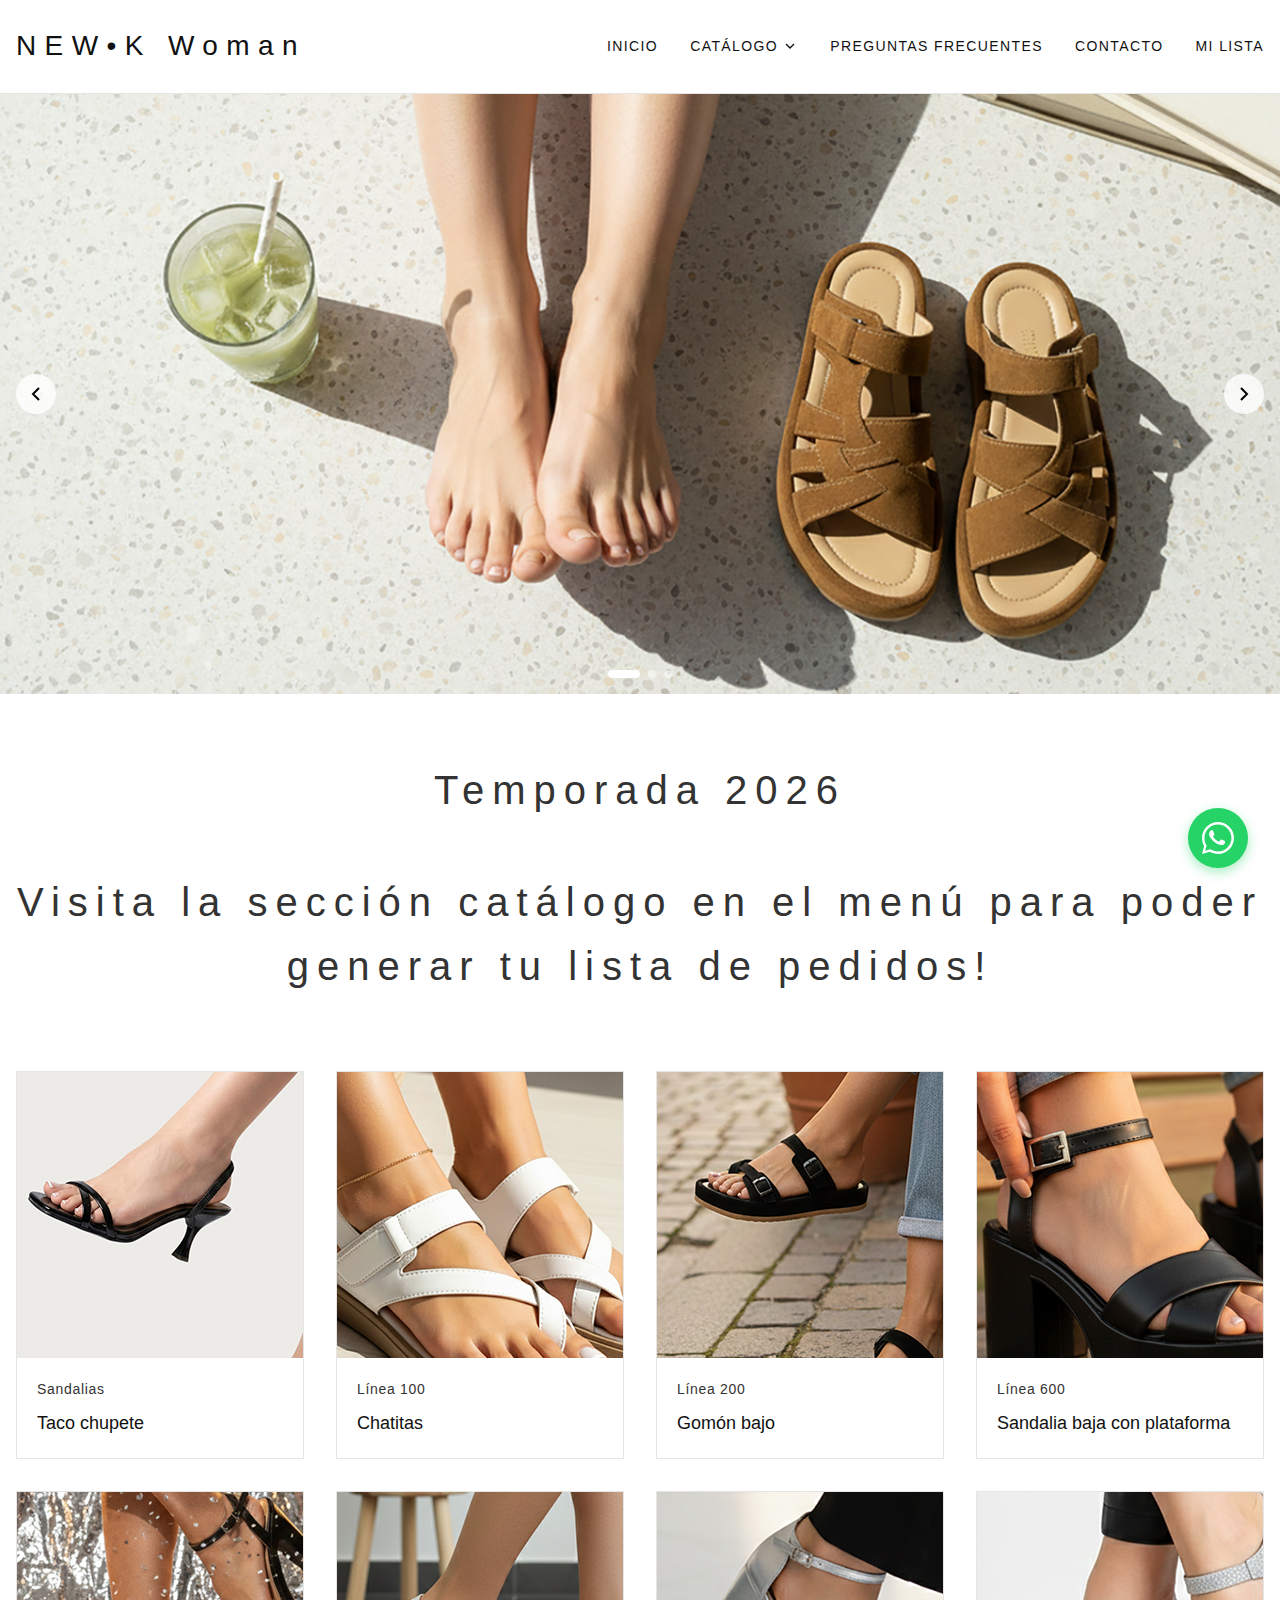
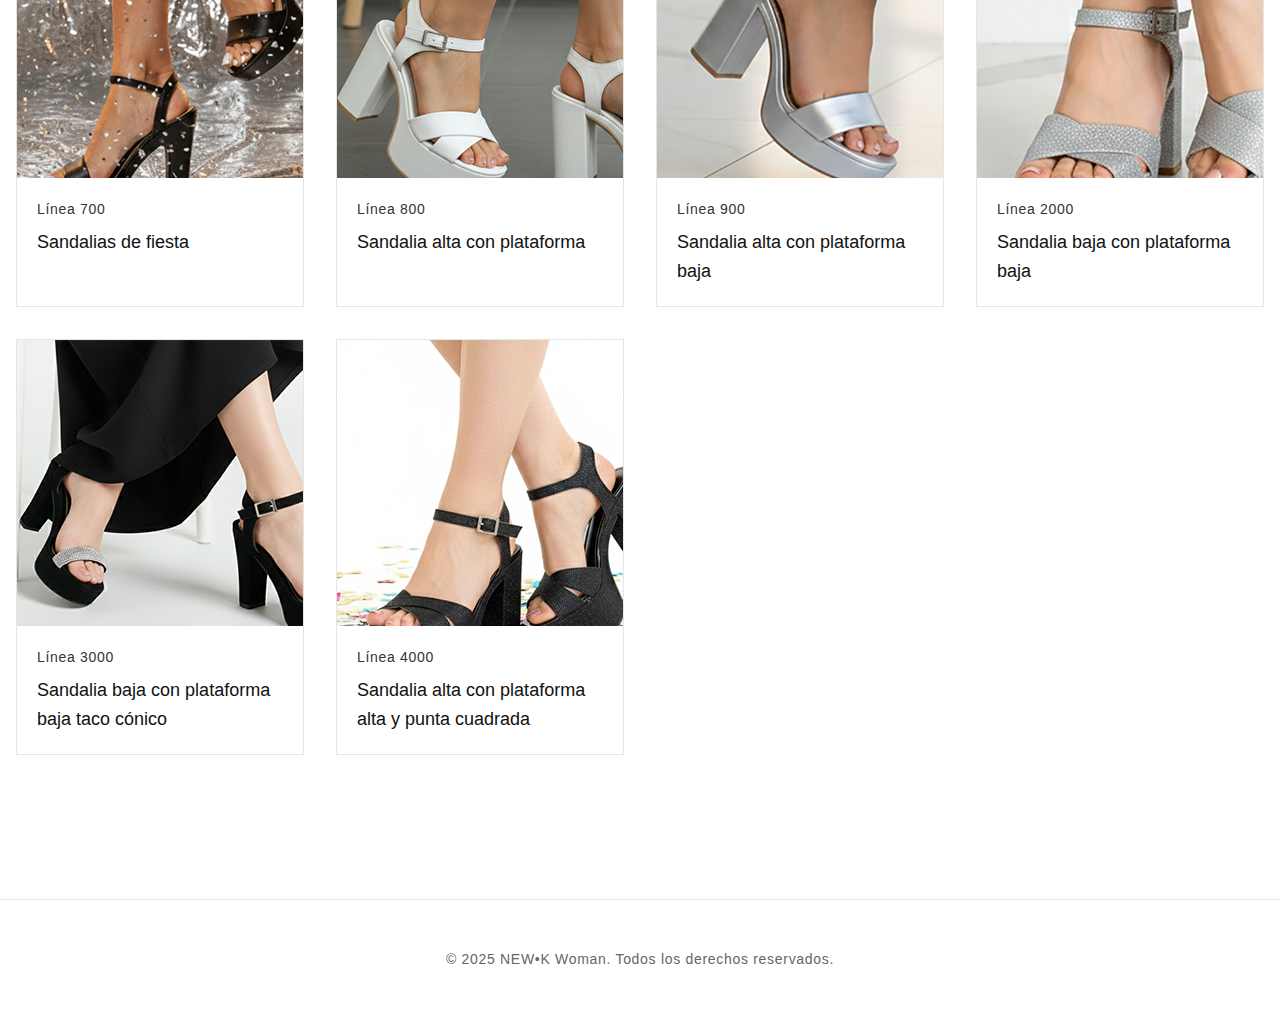
<file: index.html>
<!DOCTYPE html>
<html lang="es">
<head>
    <meta charset="UTF-8">
    <meta name="viewport" content="width=device-width, initial-scale=1.0">
    <title>NEW•K - Woman</title>
    <link rel="stylesheet" href="css/styles.css">
</head>
<body>
    <!-- Header -->
    <header class="header">
        <div class="container header-content">
            <h1 class="logo" onclick="window.location.href='index.html'">NEW•K Woman</h1>
            
            <!-- Desktop Menu -->
            <nav class="nav-desktop">
                <a href="index.html" class="nav-link">INICIO</a>
                <div class="dropdown">
                    <button class="nav-link dropdown-btn">
                        CATÁLOGO 
                        <svg class="chevron" width="16" height="16" viewBox="0 0 24 24" fill="none" stroke="currentColor" stroke-width="2">
                            <polyline points="6 9 12 15 18 9"></polyline>
                        </svg>
                    </button>
                    <div class="dropdown-menu">
                            <a href="sandalias.html" class="mobile-dropdown-item">Sandalias</a>
                            
                    </div>
                </div>
                <a href="faq.html" class="nav-link">PREGUNTAS FRECUENTES</a>
                <a href="contacto.html" class="nav-link">CONTACTO</a>
                <button onclick="openProductList()" class="nav-link my-list-link">
                    MI LISTA
                    <span id="listBadge" class="list-badge">0</span>
                </button>
            </nav>

            <!-- Mobile Menu Button -->
            <button class="mobile-menu-btn" onclick="toggleMobileMenu()">
                <svg class="menu-icon" width="24" height="24" viewBox="0 0 24 24" fill="none" stroke="currentColor" stroke-width="2">
                    <line x1="3" y1="12" x2="21" y2="12"></line>
                    <line x1="3" y1="6" x2="21" y2="6"></line>
                    <line x1="3" y1="18" x2="21" y2="18"></line>
                </svg>
            </button>
        </div>

        <!-- Mobile Menu -->
        <div class="mobile-menu" id="mobileMenu">
            <a href="index.html" class="mobile-link">INICIO</a>
            <div class="mobile-dropdown">
                <button class="mobile-link mobile-dropdown-btn" onclick="toggleMobileCatalog()">
                    CATÁLOGO
                    <svg class="chevron" width="16" height="16" viewBox="0 0 24 24" fill="none" stroke="currentColor" stroke-width="2">
                        <polyline points="6 9 12 15 18 9"></polyline>
                    </svg>
                </button>
                <div class="mobile-dropdown-menu" id="mobileCatalog">
                    <a href="sandalias.html" class="mobile-dropdown-item">Sandalias</a>
                   
                </div>
            </div>
            <a href="faq.html" class="mobile-link">PREGUNTAS FRECUENTES</a>
            <a href="contacto.html" class="mobile-link">CONTACTO</a>
            <button onclick="openProductList()" class="mobile-link mobile-list-link">
                MI LISTA
                <span id="mobileListBadge" class="mobile-list-badge">0</span>
            </button>
        </div>
    </header>

    <!-- Hero Carousel -->
    <div class="carousel">
        <div class="carousel-inner" id="carouselInner">
            <div class="carousel-slide active">
                <img src="img/banner1.jpg" alt="Slide 1">
            </div>
            <div class="carousel-slide">
                <img src="img/banner2.jpg" alt="Slide 2">
            </div>
            <div class="carousel-slide">
               <img src="img/banner3.jpg" alt="Slide 3">
            </div>
        </div>
        <button class="carousel-btn carousel-prev" onclick="prevSlide()">
            <svg width="24" height="24" viewBox="0 0 24 24" fill="none" stroke="currentColor" stroke-width="2">
                <polyline points="15 18 9 12 15 6"></polyline>
            </svg>
        </button>
        <button class="carousel-btn carousel-next" onclick="nextSlide()">
            <svg width="24" height="24" viewBox="0 0 24 24" fill="none" stroke="currentColor" stroke-width="2">
                <polyline points="9 18 15 12 9 6"></polyline>
            </svg>
        </button>
        <div class="carousel-indicators" id="carouselIndicators"></div>
    </div>

    <!-- Featured Products -->
    <section class="featured-section">
        <div class="container">
            <h2 class="section-title">Temporada 2026</h2>
            <h3 class="section-title">Visita la sección catálogo en el menú para poder generar tu lista de pedidos!</h3><br>
            <div class="products-grid">
                <div class="product-card">
                    <div class="product-image">
                        <img src="img/010d_ch.jpg" alt="Taco chupete">
                    </div>
                    <div class="product-info">
                        <h3 class="product-name">Sandalias</h3>
                        <p class="product-price">Taco chupete</p>
                    </div>
                </div>

                <div class="product-card">
                    <div class="product-image">
                        <img src="img/183f_ch.jpg" alt="Linea 100">
                    </div>
                    <div class="product-info">
                        <h3 class="product-name">Línea 100</h3>
                        <p class="product-price">Chatitas</p>
                    </div>
                </div>

                <div class="product-card">
                    <div class="product-image">
                        <img src="img/282e_ch.jpg" alt="Linea 200">
                    </div>
                    <div class="product-info">
                        <h3 class="product-name">Línea 200</h3>
                        <p class="product-price">Gomón bajo</p>
                    </div>
                </div>

                <div class="product-card">
                    <div class="product-image">
                        <img src="img/641f_ch.jpg" alt="Linea 600">
                    </div>
                    <div class="product-info">
                        <h3 class="product-name">Línea 600</h3>
                        <p class="product-price">Sandalia baja con plataforma</p>
                    </div>
                </div>

                <div class="product-card">
                    <div class="product-image">
                       <img src="img/732f_ch.jpg" alt="Linea 700">
                    </div>
                    <div class="product-info">
                        <h3 class="product-name">Línea 700</h3>
                        <p class="product-price">Sandalias de fiesta</p>
                    </div>
                </div>

                <div class="product-card">
                    <div class="product-image">
                        <img src="img/841e_ch.jpg" alt="Linea 800">
                    </div>
                    <div class="product-info">
                        <h3 class="product-name">Línea 800</h3>
                        <p class="product-price">Sandalia alta con plataforma</p>
                    </div>
                </div>

                <div class="product-card">
                    <div class="product-image">
                         <img src="img/934g_ch.png" alt="Linea 900">
                    </div>
                    <div class="product-info">
                        <h3 class="product-name">Línea 900</h3>
                        <p class="product-price">Sandalia alta con plataforma baja</p>
                    </div>
                </div>

                <div class="product-card">
                    <div class="product-image">
                        <img src="img/2041e_ch.jpg" alt="Linea 2000">
                    </div>
                    <div class="product-info">
                        <h3 class="product-name">Línea 2000</h3>
                        <p class="product-price">Sandalia baja con plataforma baja</p>
                    </div>
                </div>

                <div class="product-card">
                    <div class="product-image">
                        <img src="img/3030g_ch.jpg" alt="Linea 3000">
                    </div>
                    <div class="product-info">
                        <h3 class="product-name">Línea 3000</h3>
                        <p class="product-price">Sandalia baja con plataforma baja taco cónico</p>
                    </div>
                </div>

                <div class="product-card">
                    <div class="product-image">
                        <img src="img/4031f_ch.jpg" alt="Linea 4000">
                    </div>
                    <div class="product-info">
                        <h3 class="product-name">Línea 4000</h3>
                        <p class="product-price">Sandalia alta con plataforma alta y punta cuadrada</p>
                    </div>
                </div>


            </div>
        </div>
    </section>

    <!-- Footer -->
    <footer class="footer">
        <div class="container">
            <p class="footer-text">© 2025 NEW•K Woman. Todos los derechos reservados.</p>
        </div>
    </footer>

    <!-- Botón Flotante WhatsApp -->
    <div class="whatsapp-float">
        <div class="whatsapp-bubble" id="whatsappBubble">
            <p class="whatsapp-bubble-text">Ponete en contacto con nosotros</p>
        </div>
        <a href="https://wa.me/5491151828421?text=Hola!" 
           class="whatsapp-button" 
           target="_blank" 
           rel="noopener noreferrer"
           aria-label="Contactar por WhatsApp">
            <svg viewBox="0 0 32 32" xmlns="http://www.w3.org/2000/svg">
                <path d="M16 0c-8.837 0-16 7.163-16 16 0 2.825 0.737 5.607 2.137 8.048l-2.137 7.952 7.933-2.127c2.42 1.37 5.173 2.127 8.067 2.127 8.837 0 16-7.163 16-16s-7.163-16-16-16zM16 29.467c-2.482 0-4.908-0.646-7.07-1.87l-0.507-0.292-5.203 1.393 1.393-5.203-0.292-0.507c-1.224-2.162-1.87-4.588-1.87-7.070 0-7.444 6.056-13.5 13.5-13.5s13.5 6.056 13.5 13.5c0 7.444-6.056 13.5-13.5 13.5zM22.245 18.832c-0.392-0.196-2.32-1.145-2.679-1.275s-0.621-0.196-0.883 0.196c-0.262 0.392-1.015 1.275-1.245 1.537s-0.458 0.294-0.85 0.098c-0.392-0.196-1.656-0.61-3.155-1.946-1.167-1.040-1.955-2.325-2.185-2.717s-0.024-0.605 0.172-0.801c0.176-0.176 0.392-0.458 0.588-0.687s0.262-0.392 0.392-0.654c0.131-0.262 0.065-0.491-0.033-0.687s-0.883-2.13-1.211-2.915c-0.319-0.765-0.643-0.661-0.883-0.673-0.228-0.012-0.49-0.014-0.752-0.014s-0.687 0.098-1.047 0.491c-0.36 0.392-1.372 1.34-1.372 3.268s1.405 3.791 1.601 4.053c0.196 0.262 2.767 4.225 6.704 5.924 0.937 0.405 1.668 0.647 2.237 0.828 0.943 0.3 1.801 0.257 2.479 0.156 0.756-0.113 2.32-0.949 2.647-1.865s0.327-1.701 0.229-1.865c-0.098-0.164-0.36-0.262-0.752-0.458z"/>
            </svg>
        </a>
    </div>

    <script src="js/script.js"></script>
</body>
</html>
</file>
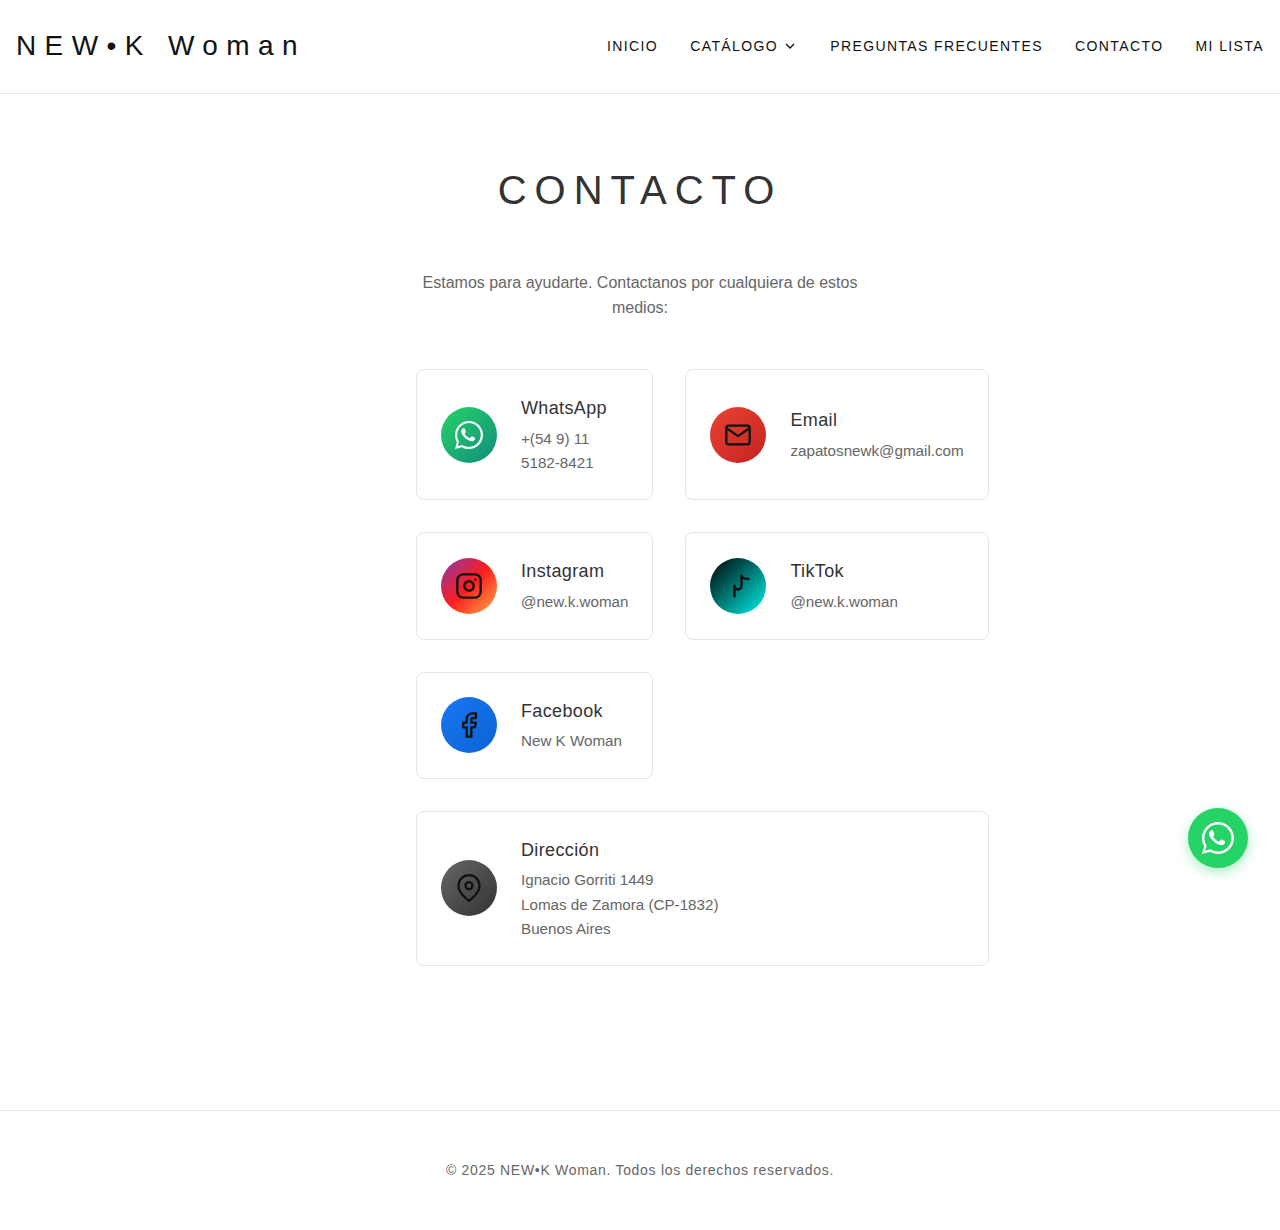
<file: contacto.html>
<!DOCTYPE html>
<html lang="es">
<head>
    <meta charset="UTF-8">
    <meta name="viewport" content="width=device-width, initial-scale=1.0">
    <title>Contacto - NEW•K Woman</title>
    <link rel="stylesheet" href="css/styles.css">
</head>
<body>
    <!-- Header -->
    <header class="header">
        <div class="container header-content">
            <h1 class="logo" onclick="window.location.href='index.html'">NEW•K Woman</h1>
            
            <!-- Desktop Menu -->
            <nav class="nav-desktop">
                <a href="index.html" class="nav-link">INICIO</a>
                <div class="dropdown">
                    <button class="nav-link dropdown-btn">
                        CATÁLOGO 
                        <svg class="chevron" width="16" height="16" viewBox="0 0 24 24" fill="none" stroke="currentColor" stroke-width="2">
                            <polyline points="6 9 12 15 18 9"></polyline>
                        </svg>
                    </button>
                    <div class="dropdown-menu">
                        <a href="sandalias.html" class="dropdown-item">Sandalias</a>
                    </div>
                </div>
                <a href="faq.html" class="nav-link">PREGUNTAS FRECUENTES</a>
                <a href="contacto.html" class="nav-link">CONTACTO</a>
                <button onclick="openProductList()" class="nav-link my-list-link">
                    MI LISTA
                    <span id="listBadge" class="list-badge">0</span>
                </button>
            </nav>

            <!-- Mobile Menu Button -->
            <button class="mobile-menu-btn" onclick="toggleMobileMenu()">
                <svg class="menu-icon" width="24" height="24" viewBox="0 0 24 24" fill="none" stroke="currentColor" stroke-width="2">
                    <line x1="3" y1="12" x2="21" y2="12"></line>
                    <line x1="3" y1="6" x2="21" y2="6"></line>
                    <line x1="3" y1="18" x2="21" y2="18"></line>
                </svg>
            </button>
        </div>

        <!-- Mobile Menu -->
        <div class="mobile-menu" id="mobileMenu">
            <a href="index.html" class="mobile-link">INICIO</a>
            <div class="mobile-dropdown">
                <button class="mobile-link mobile-dropdown-btn" onclick="toggleMobileCatalog()">
                    CATÁLOGO
                    <svg class="chevron" width="16" height="16" viewBox="0 0 24 24" fill="none" stroke="currentColor" stroke-width="2">
                        <polyline points="6 9 12 15 18 9"></polyline>
                    </svg>
                </button>
                <div class="mobile-dropdown-menu" id="mobileCatalog">
                    <a href="sandalias.html" class="mobile-dropdown-item">Sandalias</a>
                </div>
            </div>
            <a href="faq.html" class="mobile-link">PREGUNTAS FRECUENTES</a>
            <a href="contacto.html" class="mobile-link">CONTACTO</a>
            <button onclick="openProductList()" class="mobile-link mobile-list-link">
                MI LISTA
                <span id="mobileListBadge" class="mobile-list-badge">0</span>
            </button>
        </div>
    </header>

    <!-- Contact Section -->
    <section class="contact-section">
        <div class="container">
            <h2 class="section-title">CONTACTO</h2>
            <p class="contact-subtitle">Estamos para ayudarte. Contactanos por cualquiera de estos medios:</p>
            
            <div class="contact-card">
                <!-- WhatsApp -->
                <a href="https://wa.me/5491151828421?text=Hola!%20Me%20interesa%20consultar%20sobre%20sus%20productos" 
                   class="contact-item" 
                   target="_blank" 
                   rel="noopener noreferrer">
                    <div class="contact-icon whatsapp">
                        <svg viewBox="0 0 32 32" xmlns="http://www.w3.org/2000/svg">
                            <path d="M16 0c-8.837 0-16 7.163-16 16 0 2.825 0.737 5.607 2.137 8.048l-2.137 7.952 7.933-2.127c2.42 1.37 5.173 2.127 8.067 2.127 8.837 0 16-7.163 16-16s-7.163-16-16-16zM16 29.467c-2.482 0-4.908-0.646-7.07-1.87l-0.507-0.292-5.203 1.393 1.393-5.203-0.292-0.507c-1.224-2.162-1.87-4.588-1.87-7.070 0-7.444 6.056-13.5 13.5-13.5s13.5 6.056 13.5 13.5c0 7.444-6.056 13.5-13.5 13.5zM22.245 18.832c-0.392-0.196-2.32-1.145-2.679-1.275s-0.621-0.196-0.883 0.196c-0.262 0.392-1.015 1.275-1.245 1.537s-0.458 0.294-0.85 0.098c-0.392-0.196-1.656-0.61-3.155-1.946-1.167-1.040-1.955-2.325-2.185-2.717s-0.024-0.605 0.172-0.801c0.176-0.176 0.392-0.458 0.588-0.687s0.262-0.392 0.392-0.654c0.131-0.262 0.065-0.491-0.033-0.687s-0.883-2.13-1.211-2.915c-0.319-0.765-0.643-0.661-0.883-0.673-0.228-0.012-0.49-0.014-0.752-0.014s-0.687 0.098-1.047 0.491c-0.36 0.392-1.372 1.34-1.372 3.268s1.405 3.791 1.601 4.053c0.196 0.262 2.767 4.225 6.704 5.924 0.937 0.405 1.668 0.647 2.237 0.828 0.943 0.3 1.801 0.257 2.479 0.156 0.756-0.113 2.32-0.949 2.647-1.865s0.327-1.701 0.229-1.865c-0.098-0.164-0.36-0.262-0.752-0.458z"/>
                        </svg>
                    </div>
                    <div class="contact-details">
                        <h3 class="contact-title">WhatsApp</h3>
                        <p class="contact-text">+(54 9) 11 5182-8421</p>
                    </div>
                </a>

                <!-- Email -->
                <a href="mailto:zapatosnewk@gmail.com" class="contact-item">
                    <div class="contact-icon email">
                        <svg viewBox="0 0 24 24" fill="none" xmlns="http://www.w3.org/2000/svg">
                            <path d="M4 4H20C21.1 4 22 4.9 22 6V18C22 19.1 21.1 20 20 20H4C2.9 20 2 19.1 2 18V6C2 4.9 2.9 4 4 4Z" stroke="currentColor" stroke-width="2" stroke-linecap="round" stroke-linejoin="round"/>
                            <path d="M22 6L12 13L2 6" stroke="currentColor" stroke-width="2" stroke-linecap="round" stroke-linejoin="round"/>
                        </svg>
                    </div>
                    <div class="contact-details">
                        <h3 class="contact-title">Email</h3>
                        <p class="contact-text">zapatosnewk@gmail.com</p>
                    </div>
                </a>

                <!-- Instagram -->
                <a href="https://www.instagram.com/new.k.woman/" 
                   class="contact-item" 
                   target="_blank" 
                   rel="noopener noreferrer">
                    <div class="contact-icon instagram">
                        <svg viewBox="0 0 24 24" fill="none" xmlns="http://www.w3.org/2000/svg">
                            <rect x="2" y="2" width="20" height="20" rx="5" ry="5" stroke="currentColor" stroke-width="2" stroke-linecap="round" stroke-linejoin="round"/>
                            <path d="M16 11.37C16.1234 12.2022 15.9812 13.0522 15.5937 13.799C15.2062 14.5458 14.5931 15.1514 13.8416 15.5297C13.0901 15.9079 12.2384 16.0396 11.4077 15.9059C10.5771 15.7723 9.80971 15.3801 9.21479 14.7852C8.61987 14.1902 8.22768 13.4229 8.09402 12.5922C7.96035 11.7615 8.09202 10.9099 8.47028 10.1584C8.84854 9.40685 9.45414 8.79374 10.2009 8.40624C10.9477 8.01874 11.7977 7.87658 12.63 8C13.4789 8.12588 14.2648 8.52146 14.8716 9.1283C15.4785 9.73515 15.8741 10.5211 16 11.37Z" stroke="currentColor" stroke-width="2" stroke-linecap="round" stroke-linejoin="round"/>
                            <path d="M17.5 6.5H17.51" stroke="currentColor" stroke-width="2" stroke-linecap="round" stroke-linejoin="round"/>
                        </svg>
                    </div>
                    <div class="contact-details">
                        <h3 class="contact-title">Instagram</h3>
                        <p class="contact-text">@new.k.woman</p>
                    </div>
                </a>

                <!-- TikTok -->
                <a href="https://www.tiktok.com/@new.k.woman" 
                   class="contact-item" 
                   target="_blank" 
                   rel="noopener noreferrer">
                    <div class="contact-icon tiktok">
                        <svg viewBox="0 0 24 24" fill="none" xmlns="http://www.w3.org/2000/svg">
                            <path d="M9 12C9 13.6569 10.3431 15 12 15C13.6569 15 15 13.6569 15 12V3C15 3 16 6 21 6" stroke="currentColor" stroke-width="2" stroke-linecap="round" stroke-linejoin="round"/>
                            <path d="M9 12V21" stroke="currentColor" stroke-width="2" stroke-linecap="round" stroke-linejoin="round"/>
                        </svg>
                    </div>
                    <div class="contact-details">
                        <h3 class="contact-title">TikTok</h3>
                        <p class="contact-text">@new.k.woman</p>
                    </div>
                </a>

                <!-- Facebook -->
                <a href="https://www.facebook.com/profile.php?id=61584357669000" 
                   class="contact-item" 
                   target="_blank" 
                   rel="noopener noreferrer">
                    <div class="contact-icon facebook">
                        <svg viewBox="0 0 24 24" fill="none" xmlns="http://www.w3.org/2000/svg">
                            <path d="M18 2H15C13.6739 2 12.4021 2.52678 11.4645 3.46447C10.5268 4.40215 10 5.67392 10 7V10H7V14H10V22H14V14H17L18 10H14V7C14 6.73478 14.1054 6.48043 14.2929 6.29289C14.4804 6.10536 14.7348 6 15 6H18V2Z" stroke="currentColor" stroke-width="2" stroke-linecap="round" stroke-linejoin="round"/>
                        </svg>
                    </div>
                    <div class="contact-details">
                        <h3 class="contact-title">Facebook</h3>
                        <p class="contact-text">New K Woman</p>
                    </div>
                </a>

                <!-- Dirección -->
                <div class="contact-item location">
                    <div class="contact-icon address">
                        <svg viewBox="0 0 24 24" fill="none" xmlns="http://www.w3.org/2000/svg">
                            <path d="M21 10C21 17 12 23 12 23C12 23 3 17 3 10C3 7.61305 3.94821 5.32387 5.63604 3.63604C7.32387 1.94821 9.61305 1 12 1C14.3869 1 16.6761 1.94821 18.364 3.63604C20.0518 5.32387 21 7.61305 21 10Z" stroke="currentColor" stroke-width="2" stroke-linecap="round" stroke-linejoin="round"/>
                            <path d="M12 13C13.6569 13 15 11.6569 15 10C15 8.34315 13.6569 7 12 7C10.3431 7 9 8.34315 9 10C9 11.6569 10.3431 13 12 13Z" stroke="currentColor" stroke-width="2" stroke-linecap="round" stroke-linejoin="round"/>
                        </svg>
                    </div>
                    <div class="contact-details">
                        <h3 class="contact-title">Dirección</h3>
                        <p class="contact-text">Ignacio Gorriti 1449<br>Lomas de Zamora (CP-1832)<br>Buenos Aires</p>
                    </div>
                </div>
            </div>
        </div>
    </section>

    <!-- Footer -->
    <footer class="footer">
        <div class="container">
            <p class="footer-text">© 2025 NEW•K Woman. Todos los derechos reservados.</p>
        </div>
    </footer>

    <!-- Botón Flotante WhatsApp -->
    <div class="whatsapp-float">
        <div class="whatsapp-bubble" id="whatsappBubble">
            <p class="whatsapp-bubble-text">Ponete en contacto con nosotros</p>
        </div>
         <a href="https://wa.me/5491151828421?text=Hola!" 
           class="whatsapp-button" 
           target="_blank" 
           rel="noopener noreferrer"
           aria-label="Contactar por WhatsApp">
            <svg viewBox="0 0 32 32" xmlns="http://www.w3.org/2000/svg">
                <path d="M16 0c-8.837 0-16 7.163-16 16 0 2.825 0.737 5.607 2.137 8.048l-2.137 7.952 7.933-2.127c2.42 1.37 5.173 2.127 8.067 2.127 8.837 0 16-7.163 16-16s-7.163-16-16-16zM16 29.467c-2.482 0-4.908-0.646-7.07-1.87l-0.507-0.292-5.203 1.393 1.393-5.203-0.292-0.507c-1.224-2.162-1.87-4.588-1.87-7.070 0-7.444 6.056-13.5 13.5-13.5s13.5 6.056 13.5 13.5c0 7.444-6.056 13.5-13.5 13.5zM22.245 18.832c-0.392-0.196-2.32-1.145-2.679-1.275s-0.621-0.196-0.883 0.196c-0.262 0.392-1.015 1.275-1.245 1.537s-0.458 0.294-0.85 0.098c-0.392-0.196-1.656-0.61-3.155-1.946-1.167-1.040-1.955-2.325-2.185-2.717s-0.024-0.605 0.172-0.801c0.176-0.176 0.392-0.458 0.588-0.687s0.262-0.392 0.392-0.654c0.131-0.262 0.065-0.491-0.033-0.687s-0.883-2.13-1.211-2.915c-0.319-0.765-0.643-0.661-0.883-0.673-0.228-0.012-0.49-0.014-0.752-0.014s-0.687 0.098-1.047 0.491c-0.36 0.392-1.372 1.34-1.372 3.268s1.405 3.791 1.601 4.053c0.196 0.262 2.767 4.225 6.704 5.924 0.937 0.405 1.668 0.647 2.237 0.828 0.943 0.3 1.801 0.257 2.479 0.156 0.756-0.113 2.32-0.949 2.647-1.865s0.327-1.701 0.229-1.865c-0.098-0.164-0.36-0.262-0.752-0.458z"/>
            </svg>
        </a>
    </div>

    <script src="js/script.js"></script>
</body>
</html>
</file>
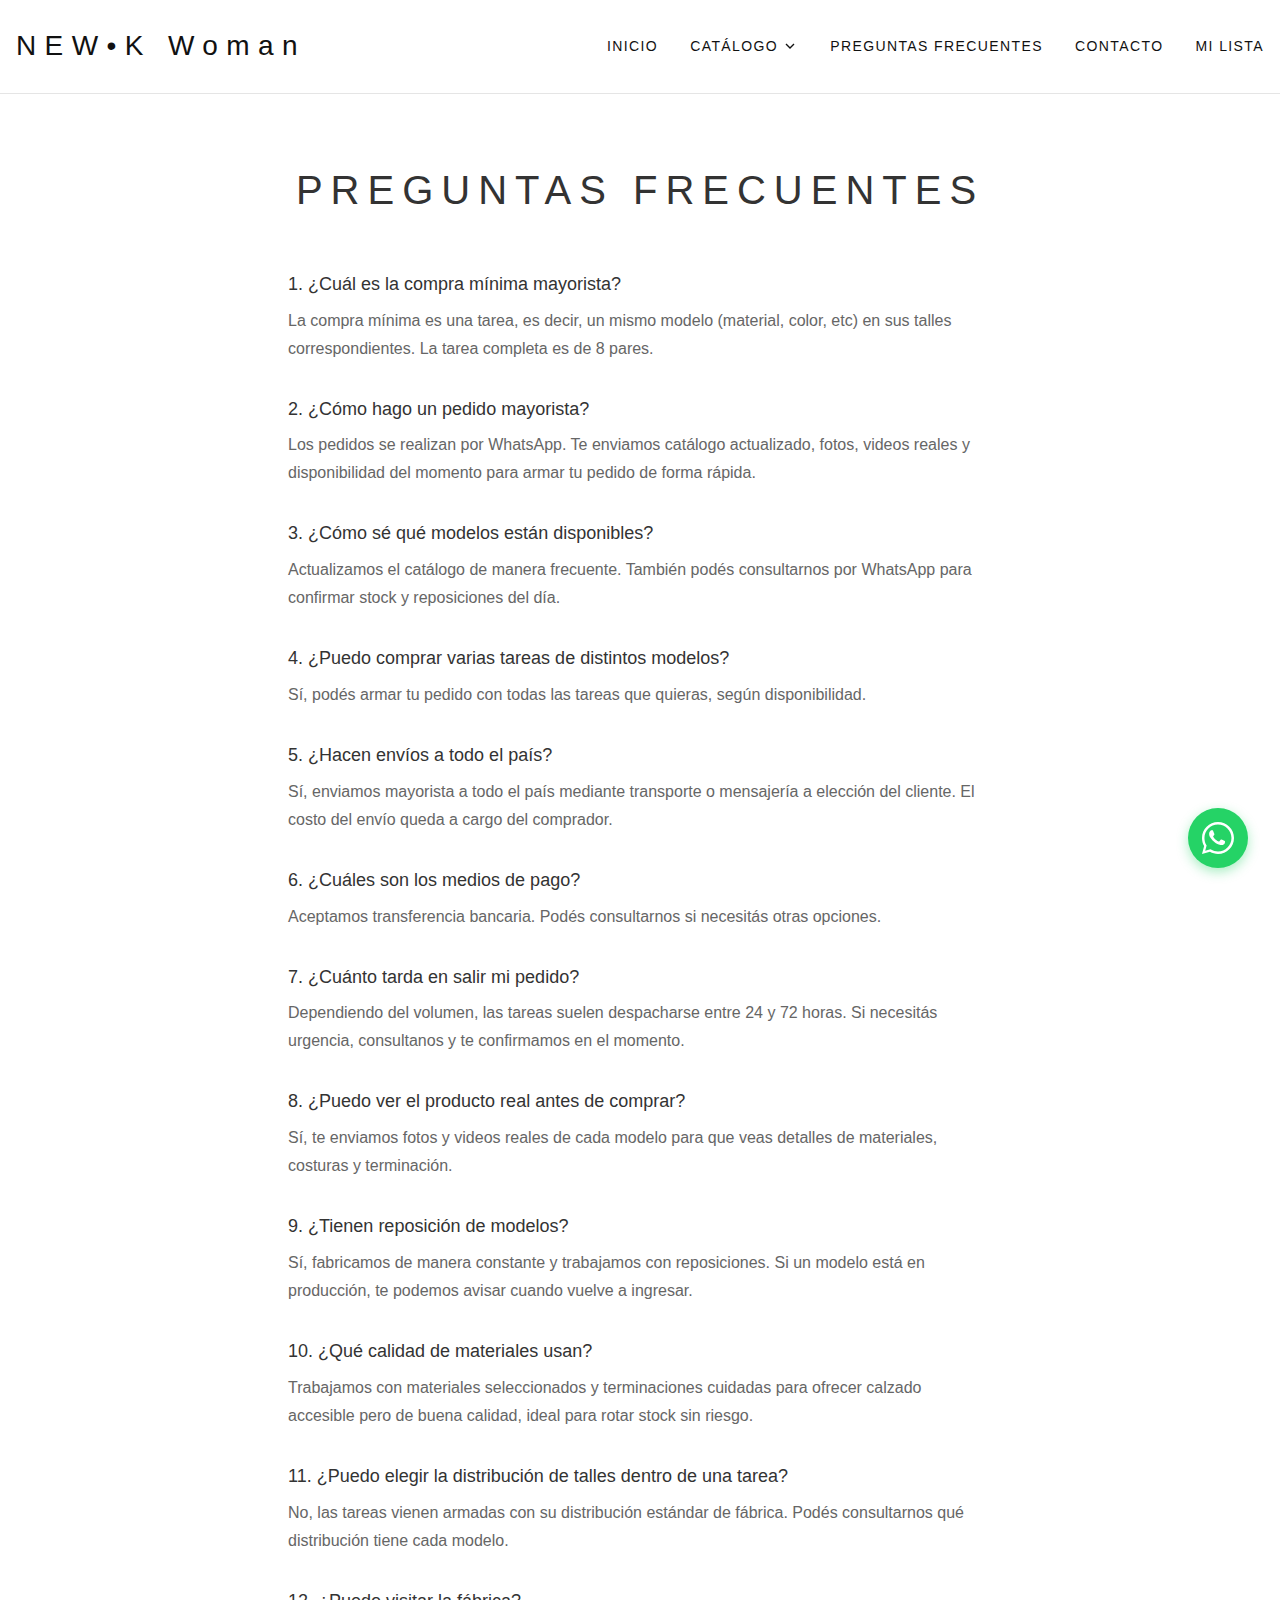
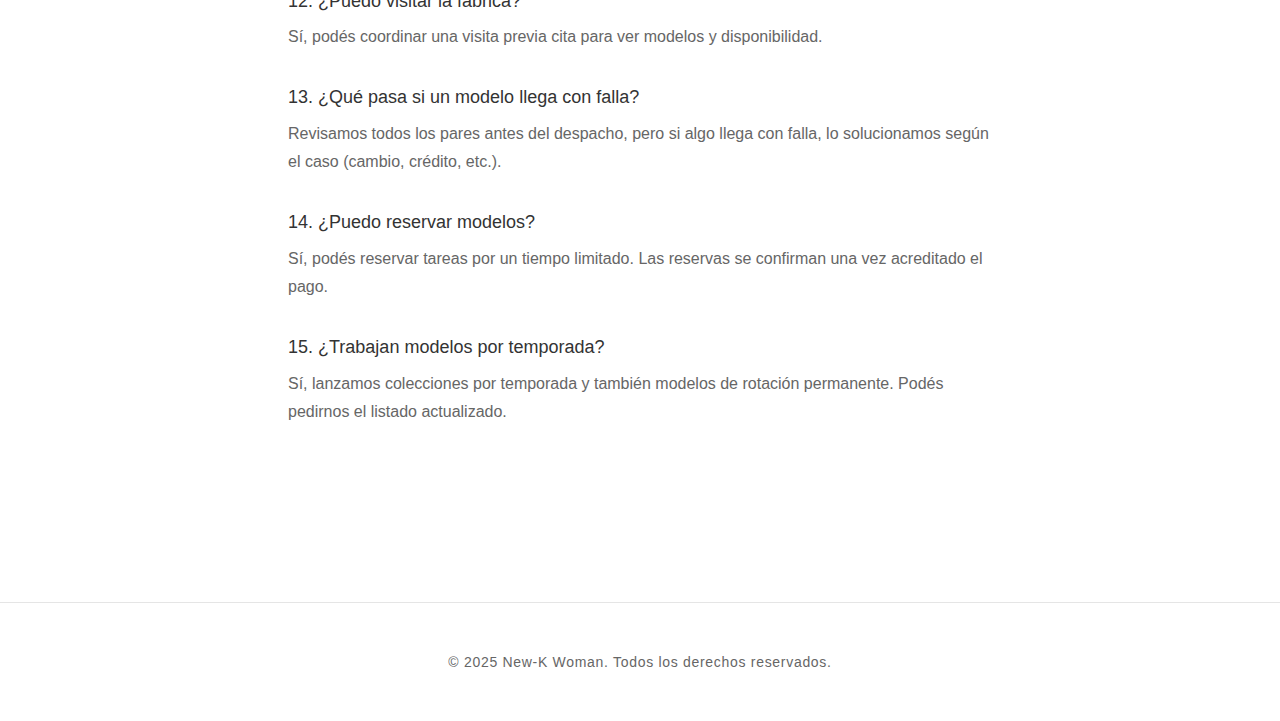
<file: faq.html>
<!DOCTYPE html>
<html lang="es">
<head>
    <meta charset="UTF-8">
    <meta name="viewport" content="width=device-width, initial-scale=1.0">
    <title>Preguntas Frecuentes - New•K Woman</title>
    <link rel="stylesheet" href="css/styles.css">
</head>
<body>
    <!-- Header -->
    <header class="header">
        <div class="container header-content">
            <h1 class="logo" onclick="window.location.href='index.html'">NEW•K Woman</h1>
            
            <!-- Desktop Menu -->
            <nav class="nav-desktop">
                <a href="index.html" class="nav-link">INICIO</a>
                <div class="dropdown">
                    <button class="nav-link dropdown-btn">
                        CATÁLOGO 
                        <svg class="chevron" width="16" height="16" viewBox="0 0 24 24" fill="none" stroke="currentColor" stroke-width="2">
                            <polyline points="6 9 12 15 18 9"></polyline>
                        </svg>
                    </button>
                    <div class="dropdown-menu">
                        <a href="sandalias.html" class="dropdown-item">Sandalias</a>
                       
                    </div>
                </div>
                <a href="faq.html" class="nav-link">PREGUNTAS FRECUENTES</a>
                <a href="contacto.html" class="nav-link">CONTACTO</a>
                <button onclick="openProductList()" class="nav-link my-list-link">
                    MI LISTA
                    <span id="listBadge" class="list-badge">0</span>
                </button>
            </nav>

            <!-- Mobile Menu Button -->
            <button class="mobile-menu-btn" onclick="toggleMobileMenu()">
                <svg class="menu-icon" width="24" height="24" viewBox="0 0 24 24" fill="none" stroke="currentColor" stroke-width="2">
                    <line x1="3" y1="12" x2="21" y2="12"></line>
                    <line x1="3" y1="6" x2="21" y2="6"></line>
                    <line x1="3" y1="18" x2="21" y2="18"></line>
                </svg>
            </button>
        </div>

        <!-- Mobile Menu -->
        <div class="mobile-menu" id="mobileMenu">
            <a href="index.html" class="mobile-link">INICIO</a>
            <div class="mobile-dropdown">
                <button class="mobile-link mobile-dropdown-btn" onclick="toggleMobileCatalog()">
                    CATÁLOGO
                    <svg class="chevron" width="16" height="16" viewBox="0 0 24 24" fill="none" stroke="currentColor" stroke-width="2">
                        <polyline points="6 9 12 15 18 9"></polyline>
                    </svg>
                </button>
                <div class="mobile-dropdown-menu" id="mobileCatalog">
                    <a href="sandalias.html" class="mobile-dropdown-item">Sandalias</a>
                   
                </div>
            </div>
            <a href="faq.html" class="mobile-link">PREGUNTAS FRECUENTES</a>
            <a href="contacto.html" class="mobile-link">CONTACTO</a>
            <button onclick="openProductList()" class="mobile-link mobile-list-link">
                MI LISTA
                <span id="mobileListBadge" class="mobile-list-badge">0</span>
            </button>
        </div>
    </header>

    <!-- FAQ Section -->
    <section class="faq-section">
        <div class="container">
            <h2 class="section-title">PREGUNTAS FRECUENTES</h2>
            
            <div class="faq-item">
                <h3 class="faq-question">1. ¿Cuál es la compra mínima mayorista?</h3>
                <p class="faq-answer">La compra mínima es una tarea, es decir, un mismo modelo (material, color, etc) en sus talles correspondientes. La tarea completa es de 8 pares.</p>
            </div>

            <div class="faq-item">
                <h3 class="faq-question">2. ¿Cómo hago un pedido mayorista?</h3>
                <p class="faq-answer">Los pedidos se realizan por WhatsApp. Te enviamos catálogo actualizado, fotos, videos reales y disponibilidad del momento para armar tu pedido de forma rápida.</p>
            </div>

            <div class="faq-item">
                <h3 class="faq-question">3. ¿Cómo sé qué modelos están disponibles?</h3>
                <p class="faq-answer">Actualizamos el catálogo de manera frecuente. También podés consultarnos por WhatsApp para confirmar stock y reposiciones del día.</p>
            </div>

            <div class="faq-item">
                <h3 class="faq-question">4. ¿Puedo comprar varias tareas de distintos modelos?</h3>
                <p class="faq-answer">Sí, podés armar tu pedido con todas las tareas que quieras, según disponibilidad.</p>
            </div>

            <div class="faq-item">
                <h3 class="faq-question">5. ¿Hacen envíos a todo el país?</h3>
                <p class="faq-answer">Sí, enviamos mayorista a todo el país mediante transporte o mensajería a elección del cliente. El costo del envío queda a cargo del comprador.</p>
            </div>

            <div class="faq-item">
                <h3 class="faq-question">6. ¿Cuáles son los medios de pago?</h3>
                <p class="faq-answer">Aceptamos transferencia bancaria. Podés consultarnos si necesitás otras opciones.</p>
            </div>

            <div class="faq-item">
                <h3 class="faq-question">7. ¿Cuánto tarda en salir mi pedido?</h3>
                <p class="faq-answer">Dependiendo del volumen, las tareas suelen despacharse entre 24 y 72 horas. Si necesitás urgencia, consultanos y te confirmamos en el momento.</p>
            </div>

            <div class="faq-item">
                <h3 class="faq-question">8. ¿Puedo ver el producto real antes de comprar?</h3>
                <p class="faq-answer">Sí, te enviamos fotos y videos reales de cada modelo para que veas detalles de materiales, costuras y terminación.</p>
            </div>

            <div class="faq-item">
                <h3 class="faq-question">9. ¿Tienen reposición de modelos?</h3>
                <p class="faq-answer">Sí, fabricamos de manera constante y trabajamos con reposiciones. Si un modelo está en producción, te podemos avisar cuando vuelve a ingresar.</p>
            </div>

            <div class="faq-item">
                <h3 class="faq-question">10. ¿Qué calidad de materiales usan?</h3>
                <p class="faq-answer">Trabajamos con materiales seleccionados y terminaciones cuidadas para ofrecer calzado accesible pero de buena calidad, ideal para rotar stock sin riesgo.</p>
            </div>

            <div class="faq-item">
                <h3 class="faq-question">11. ¿Puedo elegir la distribución de talles dentro de una tarea?</h3>
                <p class="faq-answer">No, las tareas vienen armadas con su distribución estándar de fábrica. Podés consultarnos qué distribución tiene cada modelo.</p>
            </div>

            <div class="faq-item">
                <h3 class="faq-question">12. ¿Puedo visitar la fábrica?</h3>
                <p class="faq-answer">Sí, podés coordinar una visita previa cita para ver modelos y disponibilidad.</p>
            </div>

            <div class="faq-item">
                <h3 class="faq-question">13. ¿Qué pasa si un modelo llega con falla?</h3>
                <p class="faq-answer">Revisamos todos los pares antes del despacho, pero si algo llega con falla, lo solucionamos según el caso (cambio, crédito, etc.).</p>
            </div>

            <div class="faq-item">
                <h3 class="faq-question">14. ¿Puedo reservar modelos?</h3>
                <p class="faq-answer">Sí, podés reservar tareas por un tiempo limitado. Las reservas se confirman una vez acreditado el pago.</p>
            </div>

            <div class="faq-item">
                <h3 class="faq-question">15. ¿Trabajan modelos por temporada?</h3>
                <p class="faq-answer">Sí, lanzamos colecciones por temporada y también modelos de rotación permanente. Podés pedirnos el listado actualizado.</p>
            </div>

        </div>
    </section>

    <!-- Footer -->
    <footer class="footer">
        <div class="container">
            <p class="footer-text">© 2025 New-K Woman. Todos los derechos reservados.</p>
        </div>
    </footer>

    <!-- Botón Flotante WhatsApp -->
    <div class="whatsapp-float">
        <div class="whatsapp-bubble" id="whatsappBubble">
            <p class="whatsapp-bubble-text">Ponete en contacto con nosotros</p>
        </div>
         <a href="https://wa.me/5491151828421?text=Hola!" 
           class="whatsapp-button" 
           target="_blank" 
           rel="noopener noreferrer"
           aria-label="Contactar por WhatsApp">
            <svg viewBox="0 0 32 32" xmlns="http://www.w3.org/2000/svg">
                <path d="M16 0c-8.837 0-16 7.163-16 16 0 2.825 0.737 5.607 2.137 8.048l-2.137 7.952 7.933-2.127c2.42 1.37 5.173 2.127 8.067 2.127 8.837 0 16-7.163 16-16s-7.163-16-16-16zM16 29.467c-2.482 0-4.908-0.646-7.07-1.87l-0.507-0.292-5.203 1.393 1.393-5.203-0.292-0.507c-1.224-2.162-1.87-4.588-1.87-7.070 0-7.444 6.056-13.5 13.5-13.5s13.5 6.056 13.5 13.5c0 7.444-6.056 13.5-13.5 13.5zM22.245 18.832c-0.392-0.196-2.32-1.145-2.679-1.275s-0.621-0.196-0.883 0.196c-0.262 0.392-1.015 1.275-1.245 1.537s-0.458 0.294-0.85 0.098c-0.392-0.196-1.656-0.61-3.155-1.946-1.167-1.040-1.955-2.325-2.185-2.717s-0.024-0.605 0.172-0.801c0.176-0.176 0.392-0.458 0.588-0.687s0.262-0.392 0.392-0.654c0.131-0.262 0.065-0.491-0.033-0.687s-0.883-2.13-1.211-2.915c-0.319-0.765-0.643-0.661-0.883-0.673-0.228-0.012-0.49-0.014-0.752-0.014s-0.687 0.098-1.047 0.491c-0.36 0.392-1.372 1.34-1.372 3.268s1.405 3.791 1.601 4.053c0.196 0.262 2.767 4.225 6.704 5.924 0.937 0.405 1.668 0.647 2.237 0.828 0.943 0.3 1.801 0.257 2.479 0.156 0.756-0.113 2.32-0.949 2.647-1.865s0.327-1.701 0.229-1.865c-0.098-0.164-0.36-0.262-0.752-0.458z"/>
            </svg>
        </a>
    </div>

    <script src="js/script.js"></script>
</body>
</html>
</file>
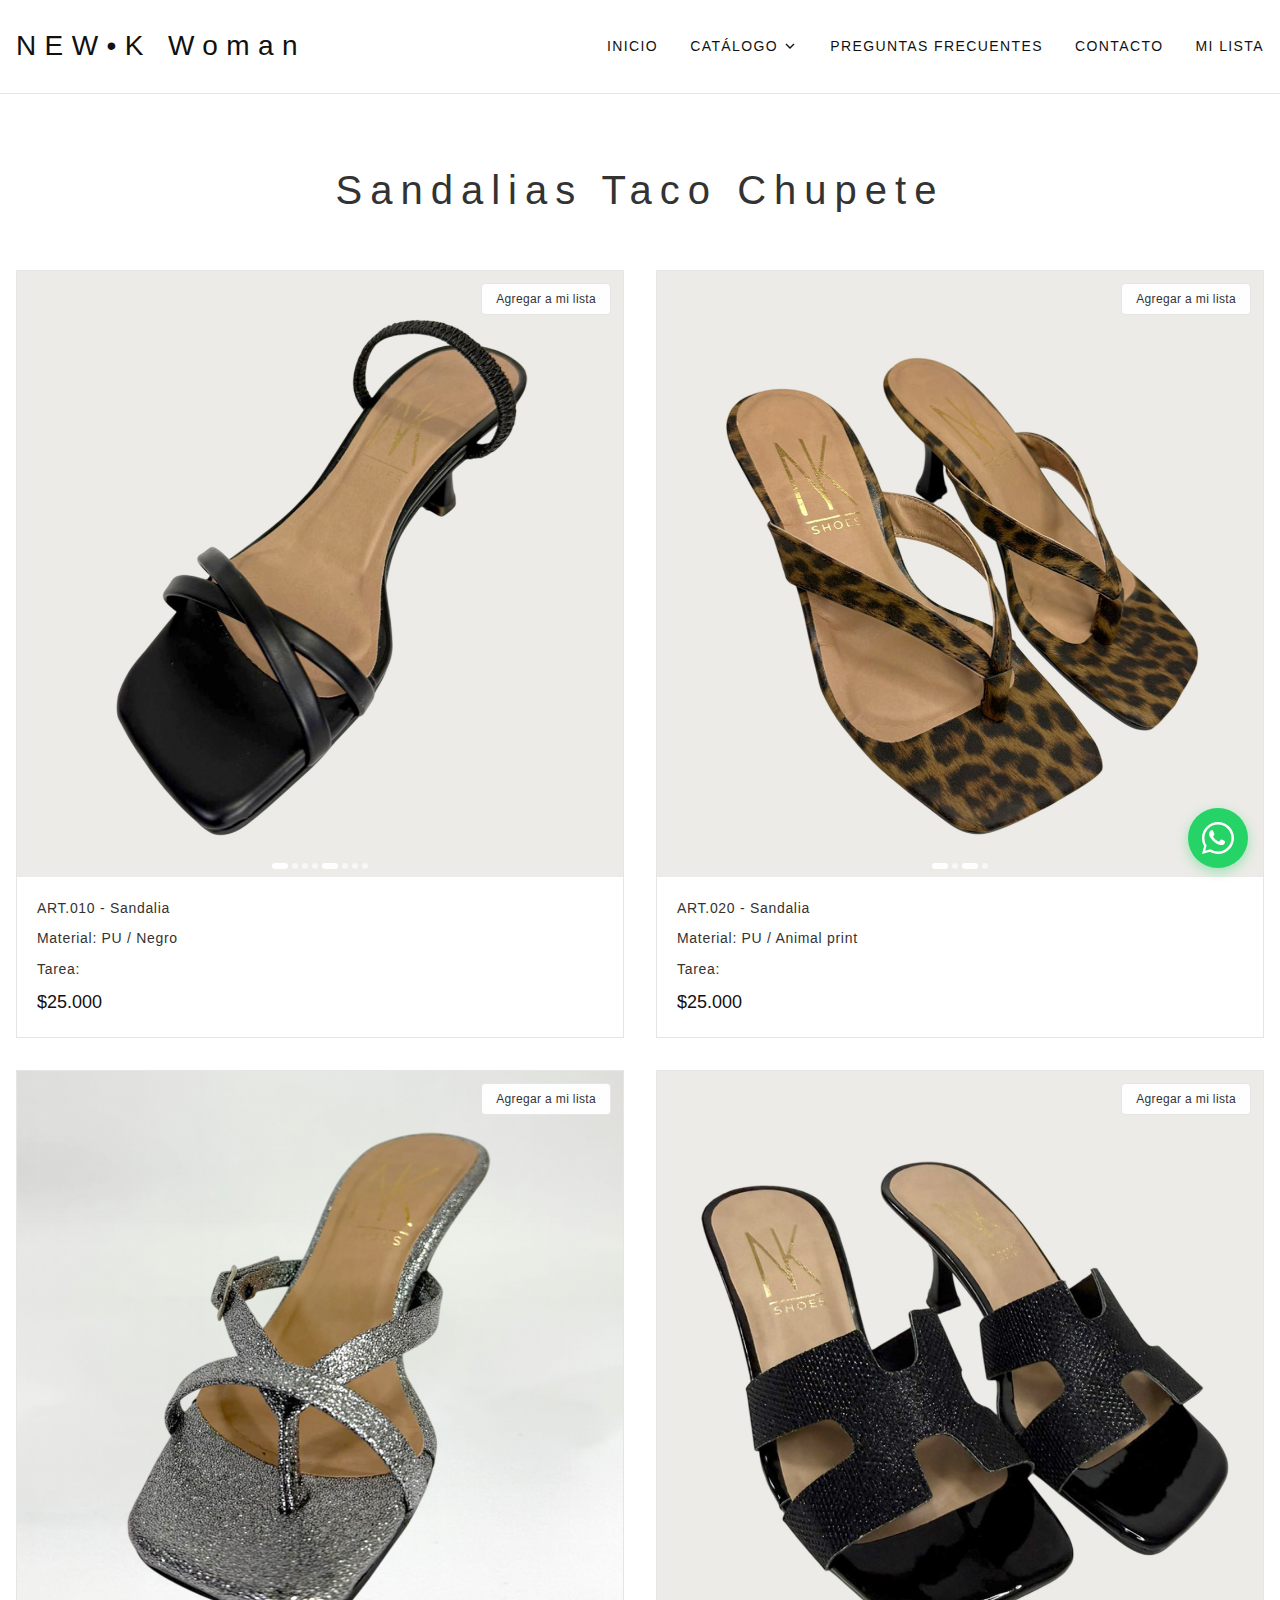
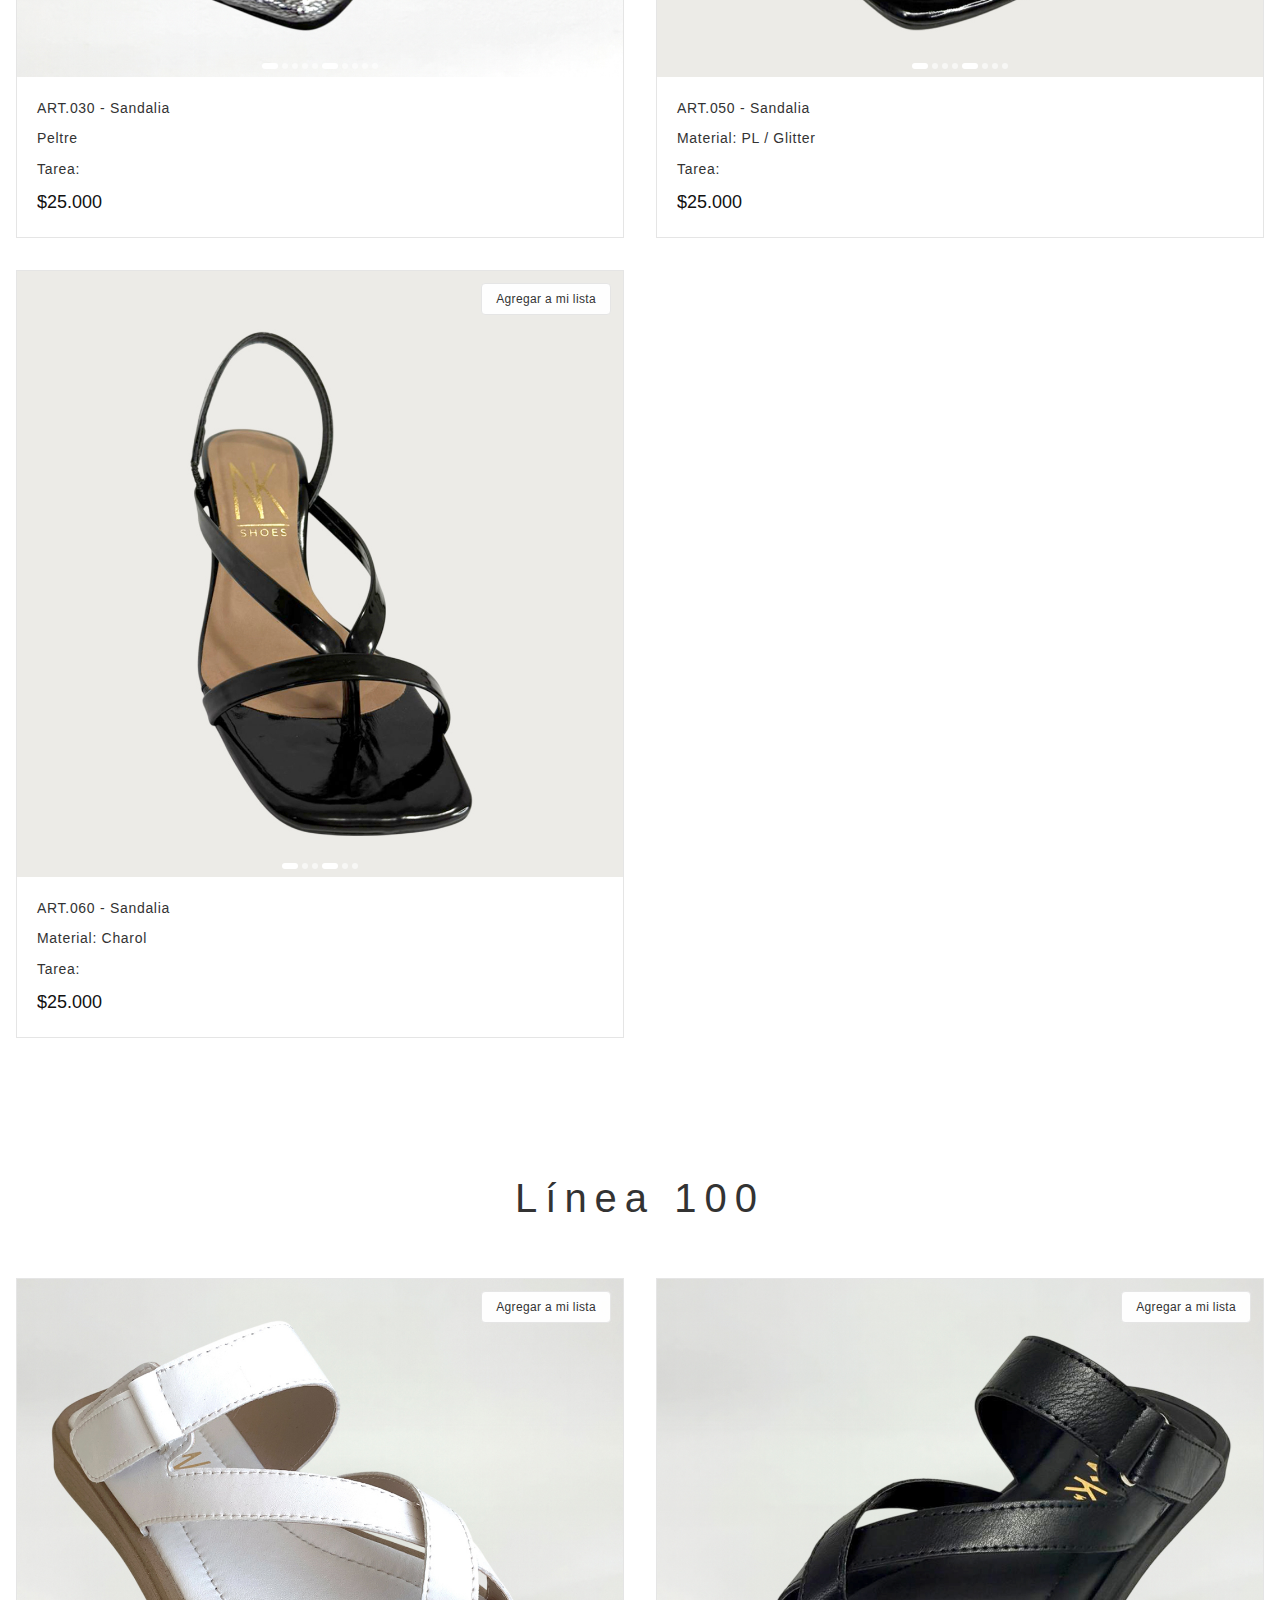
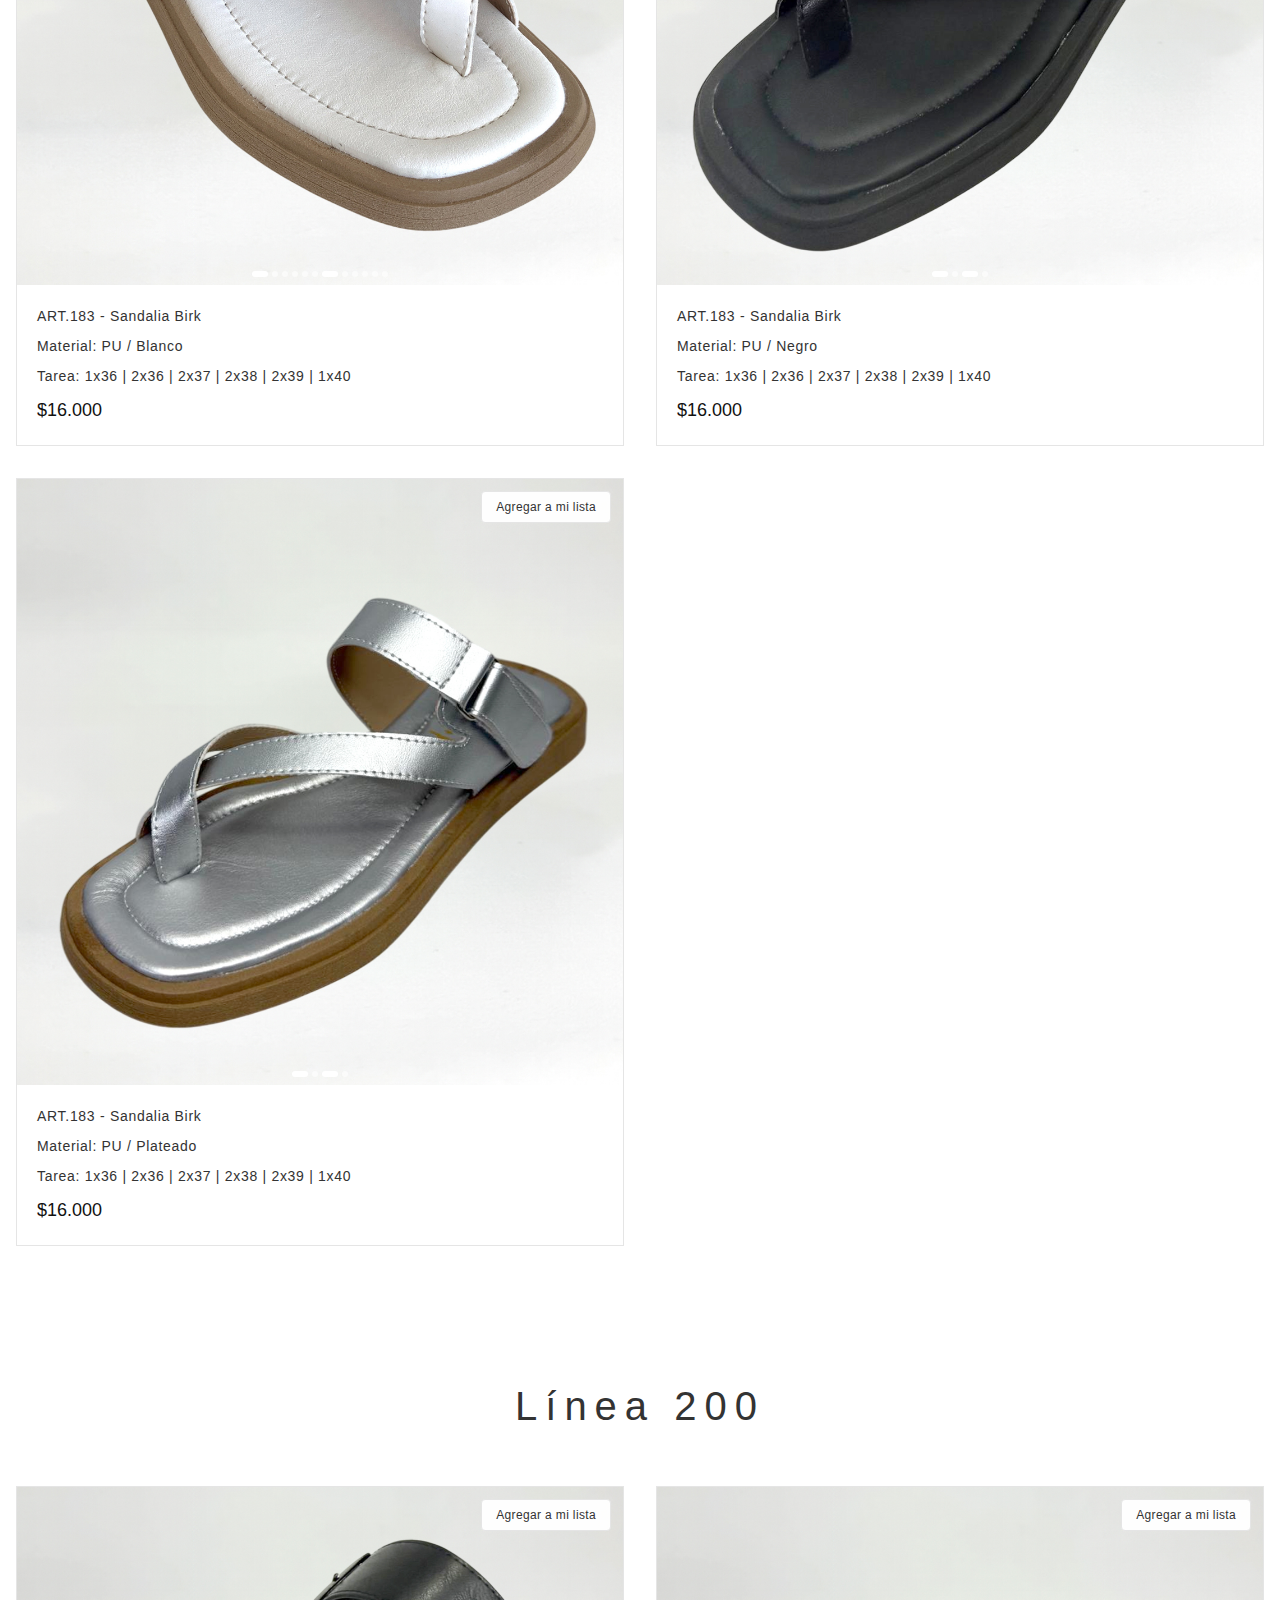
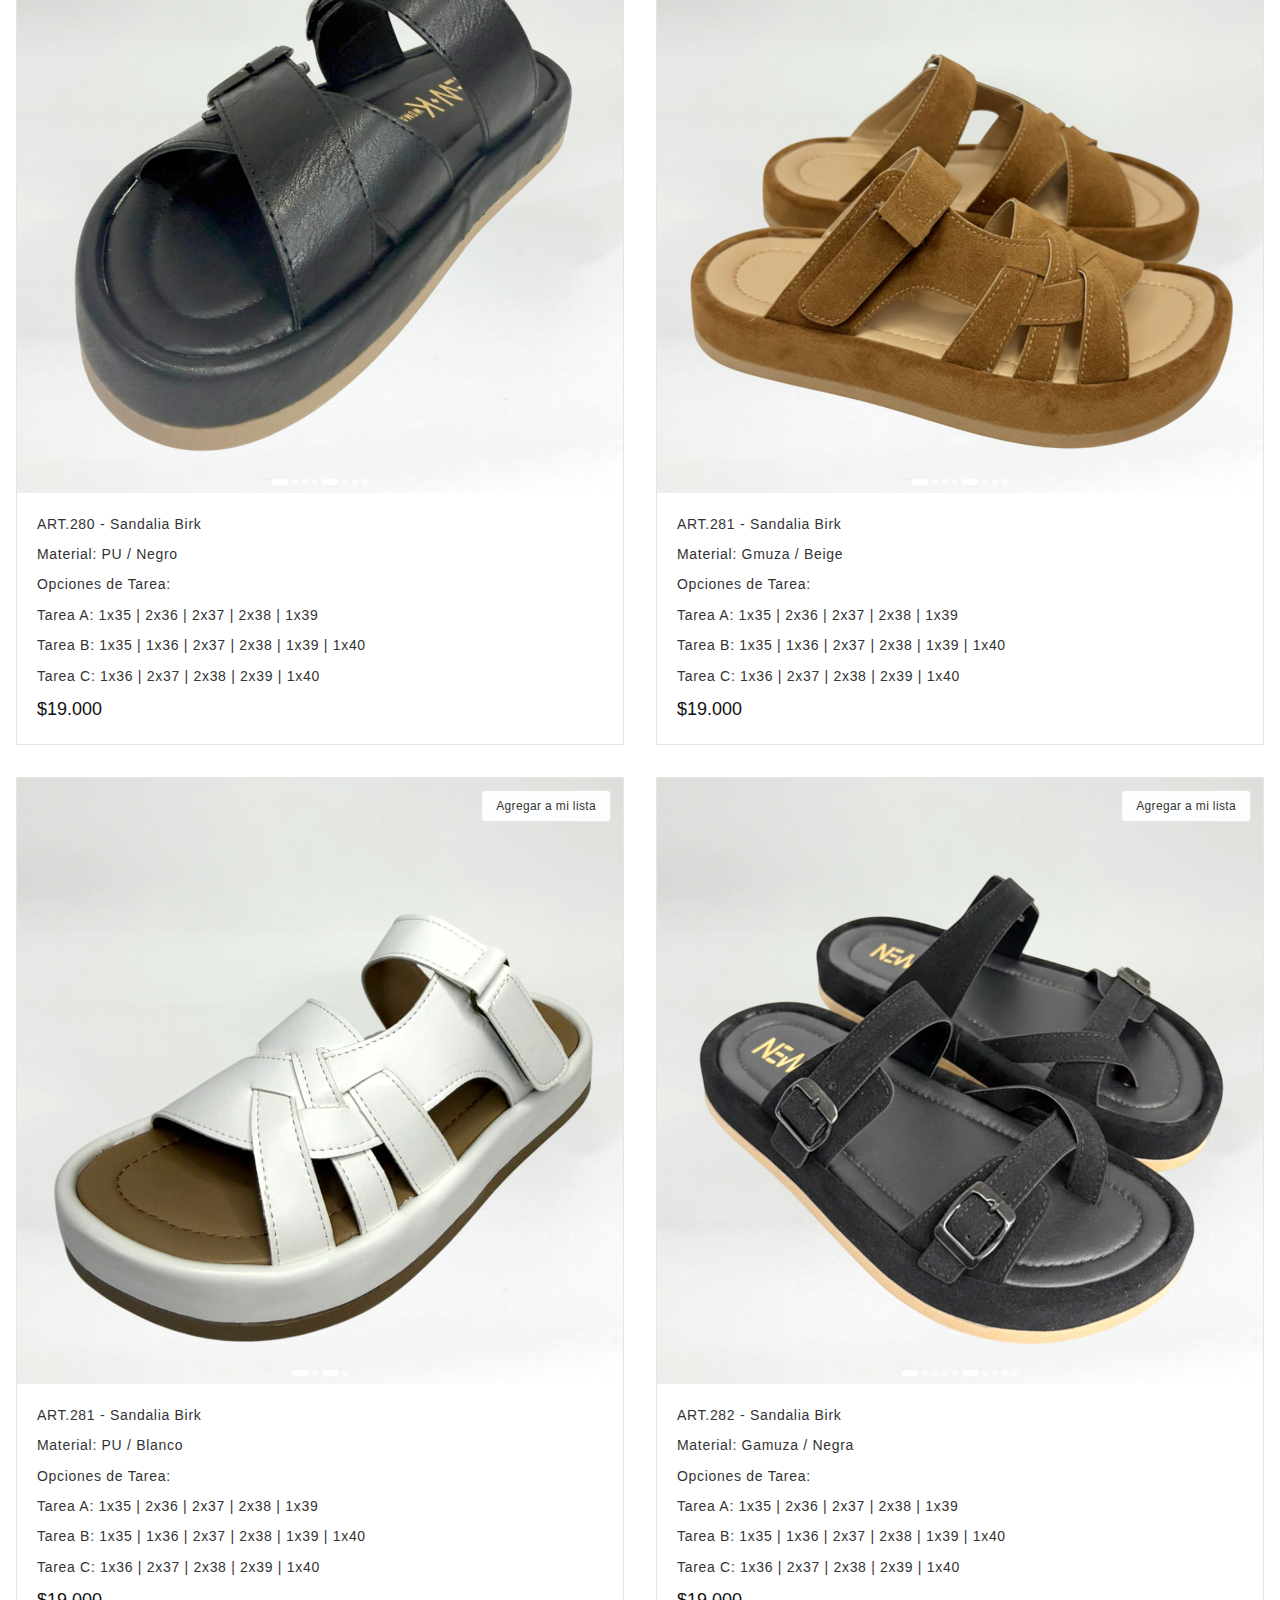
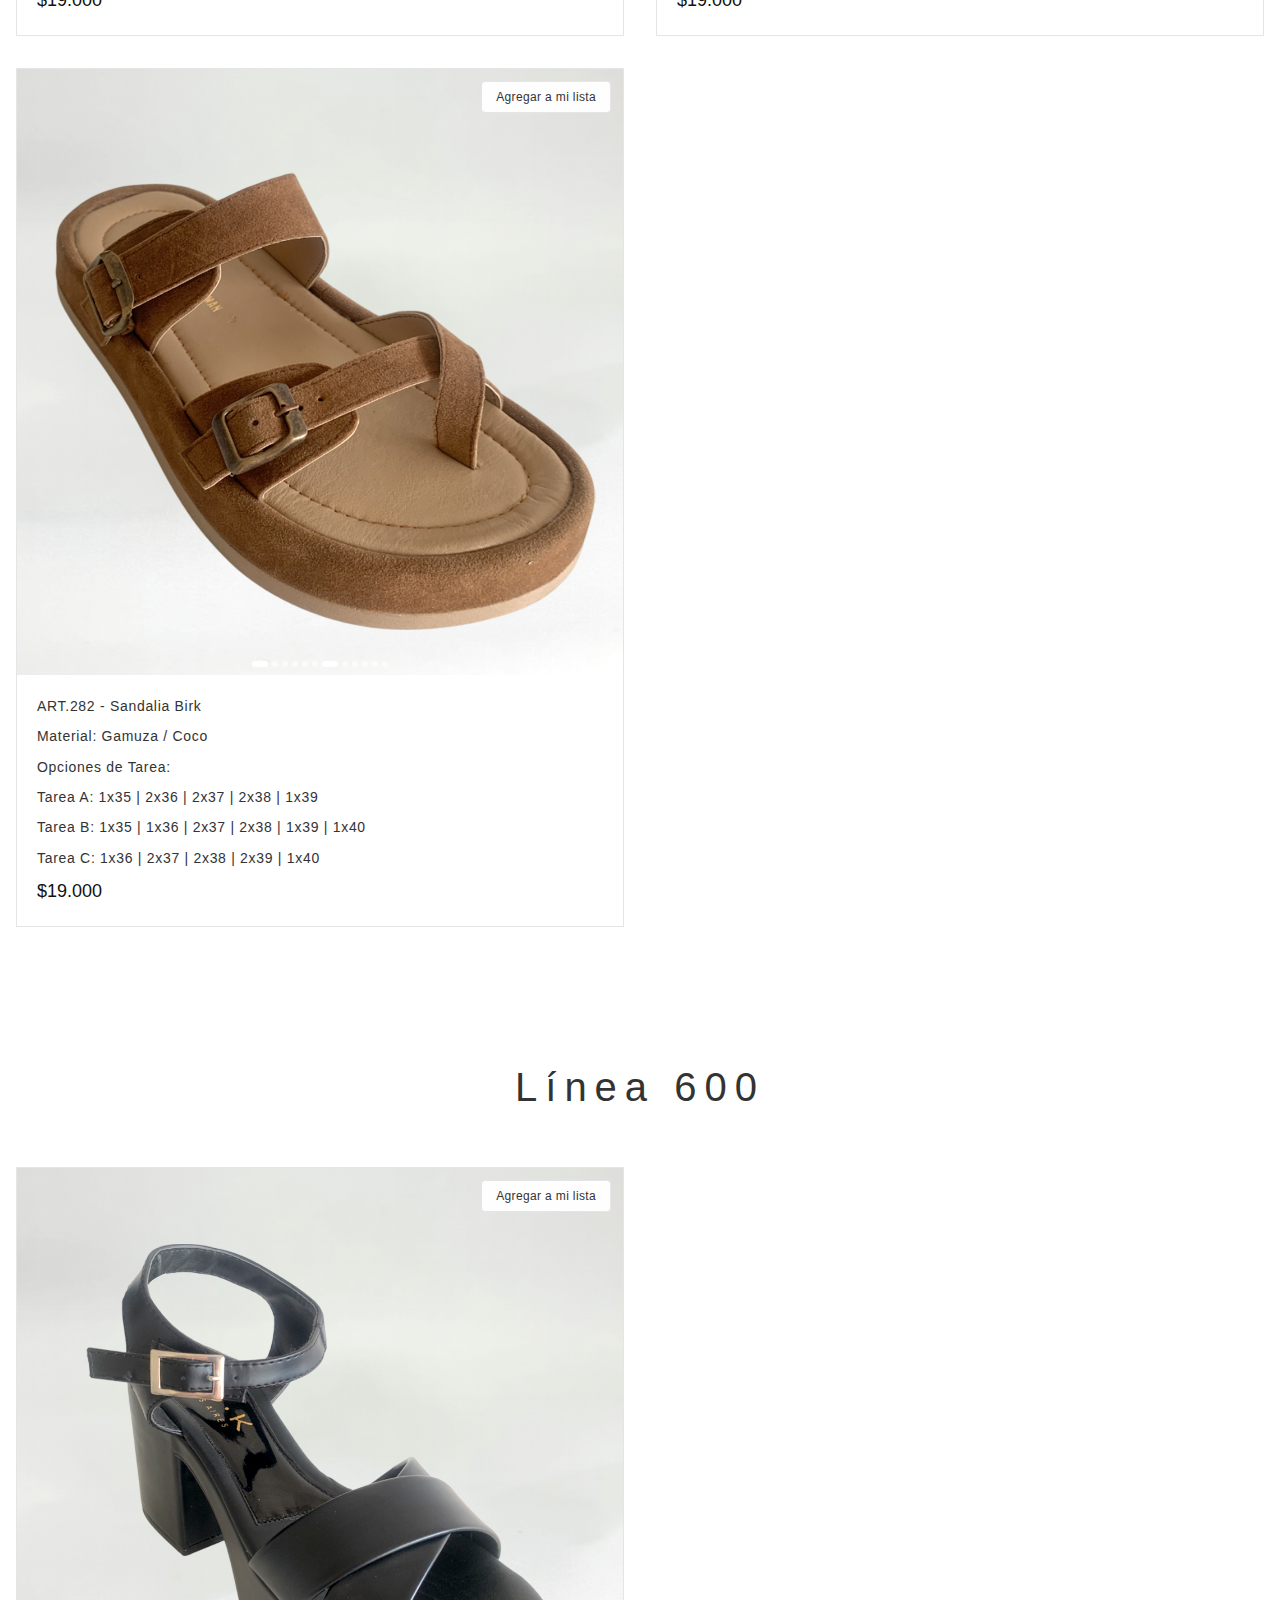
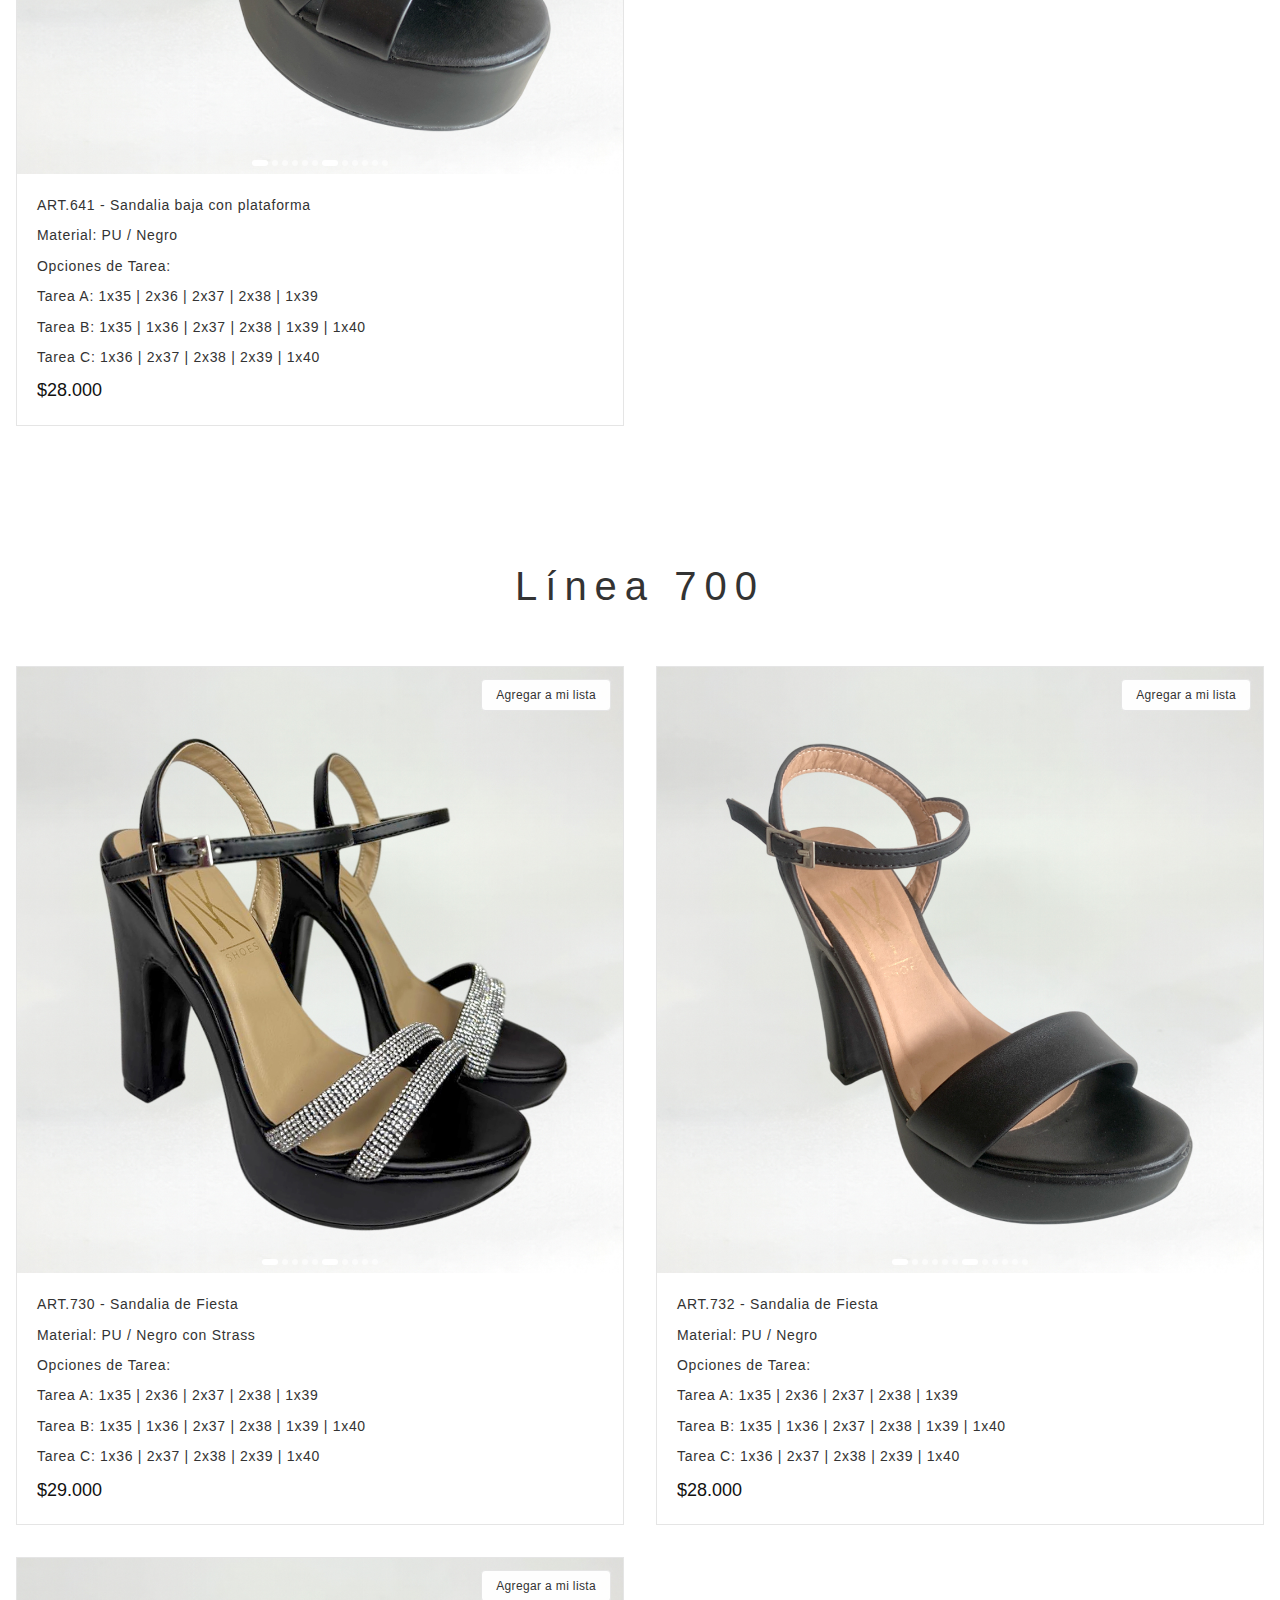
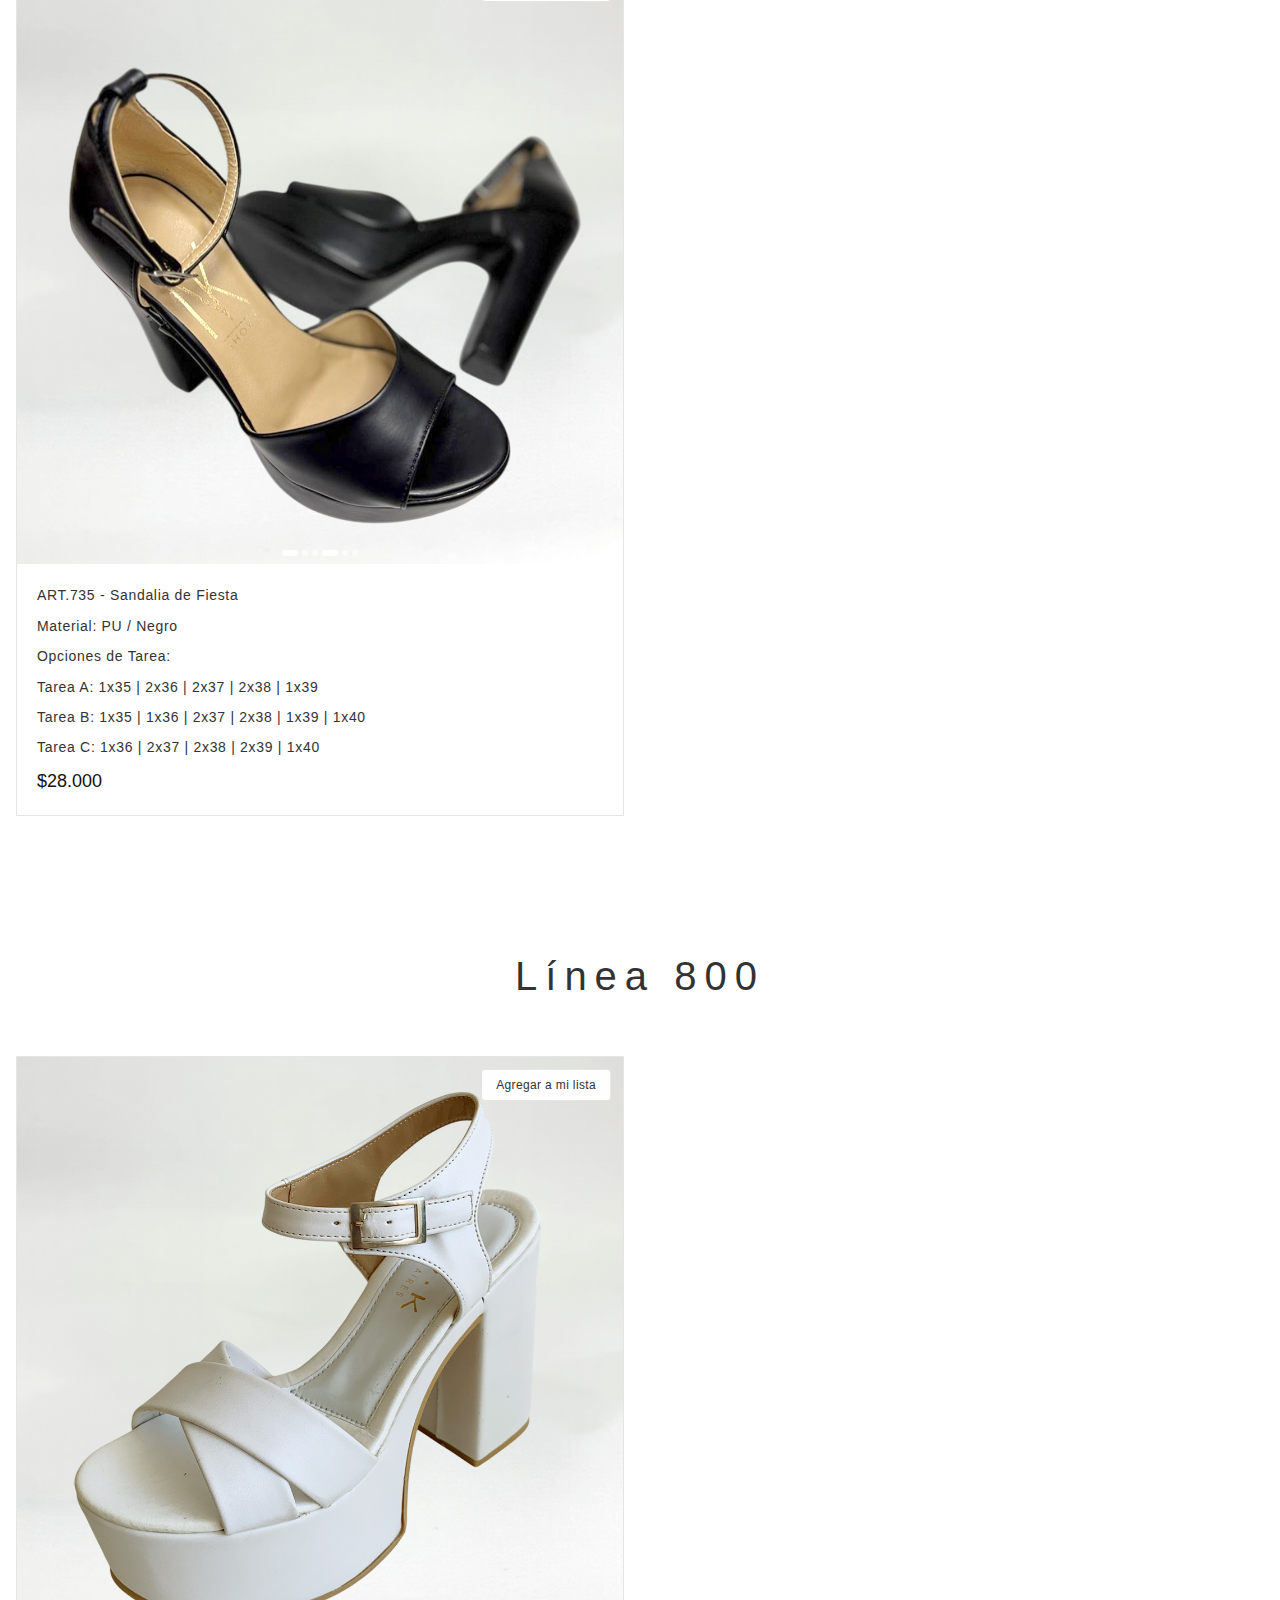
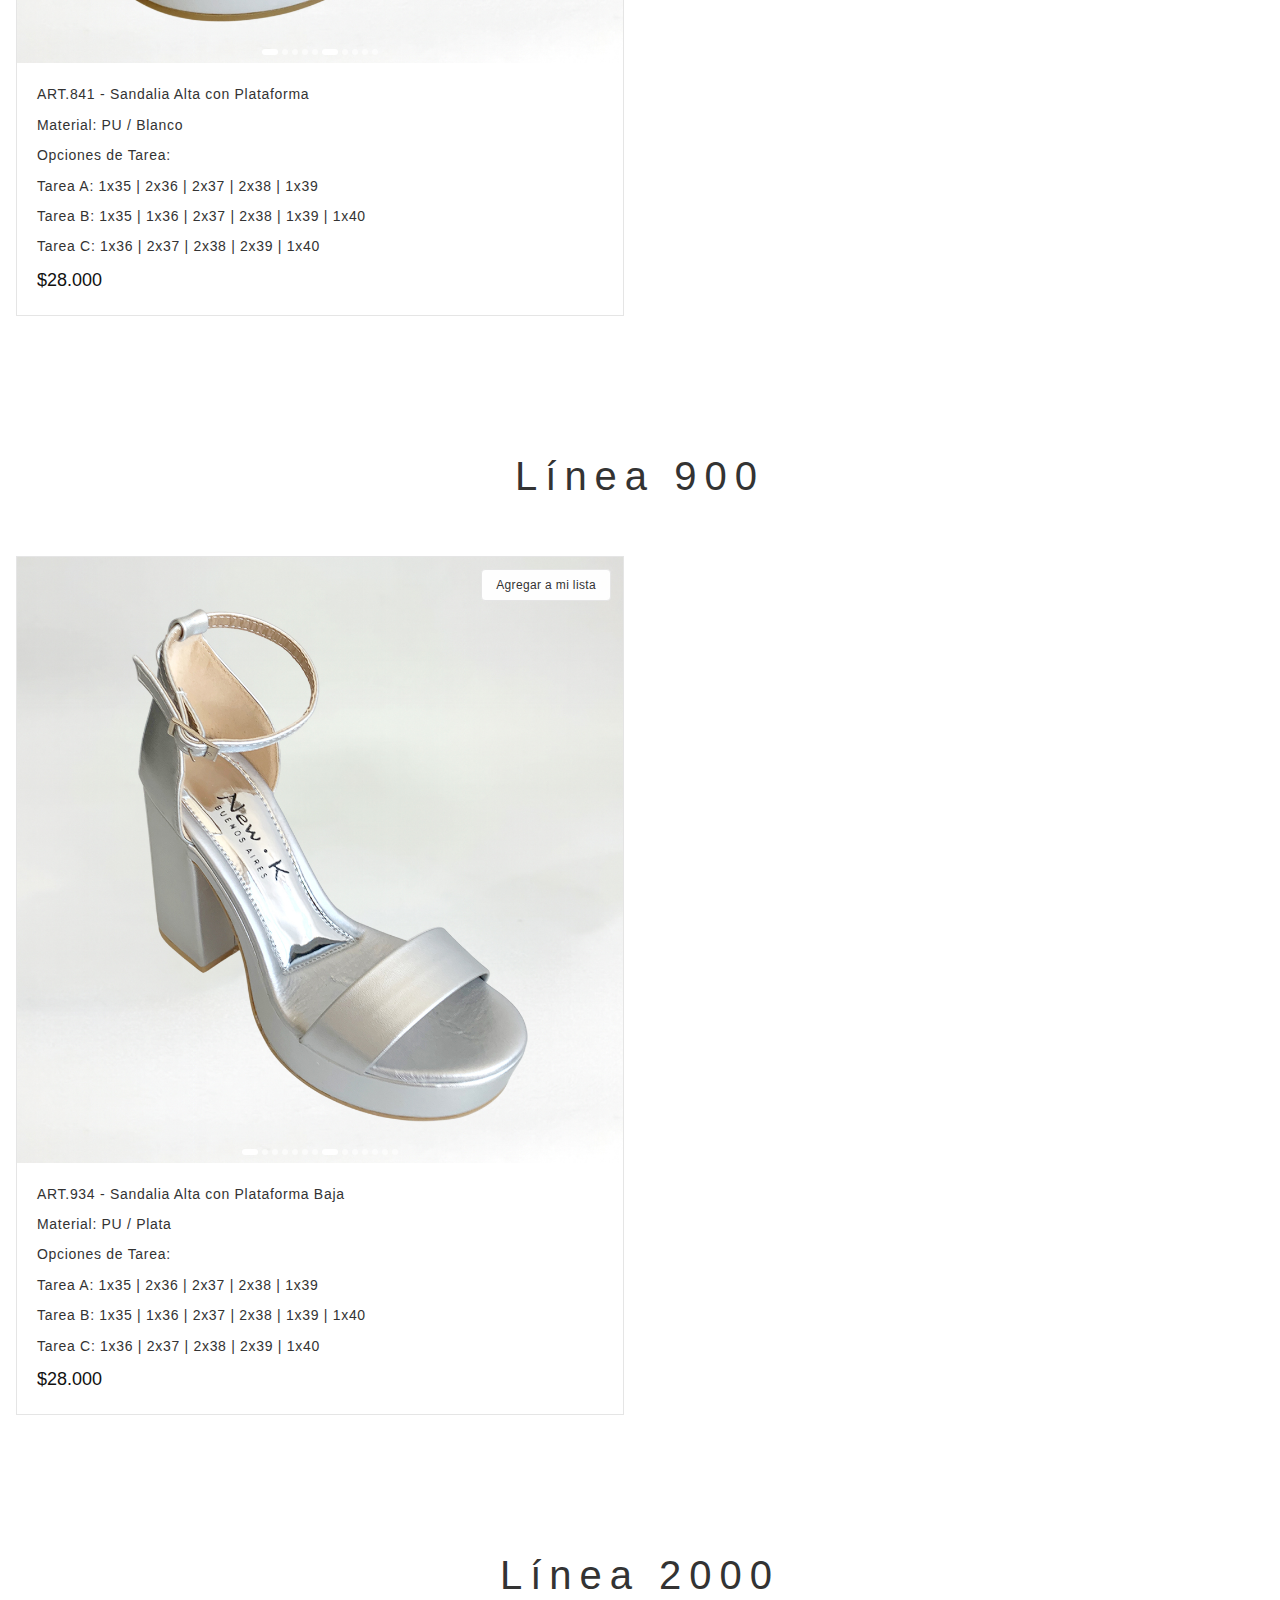
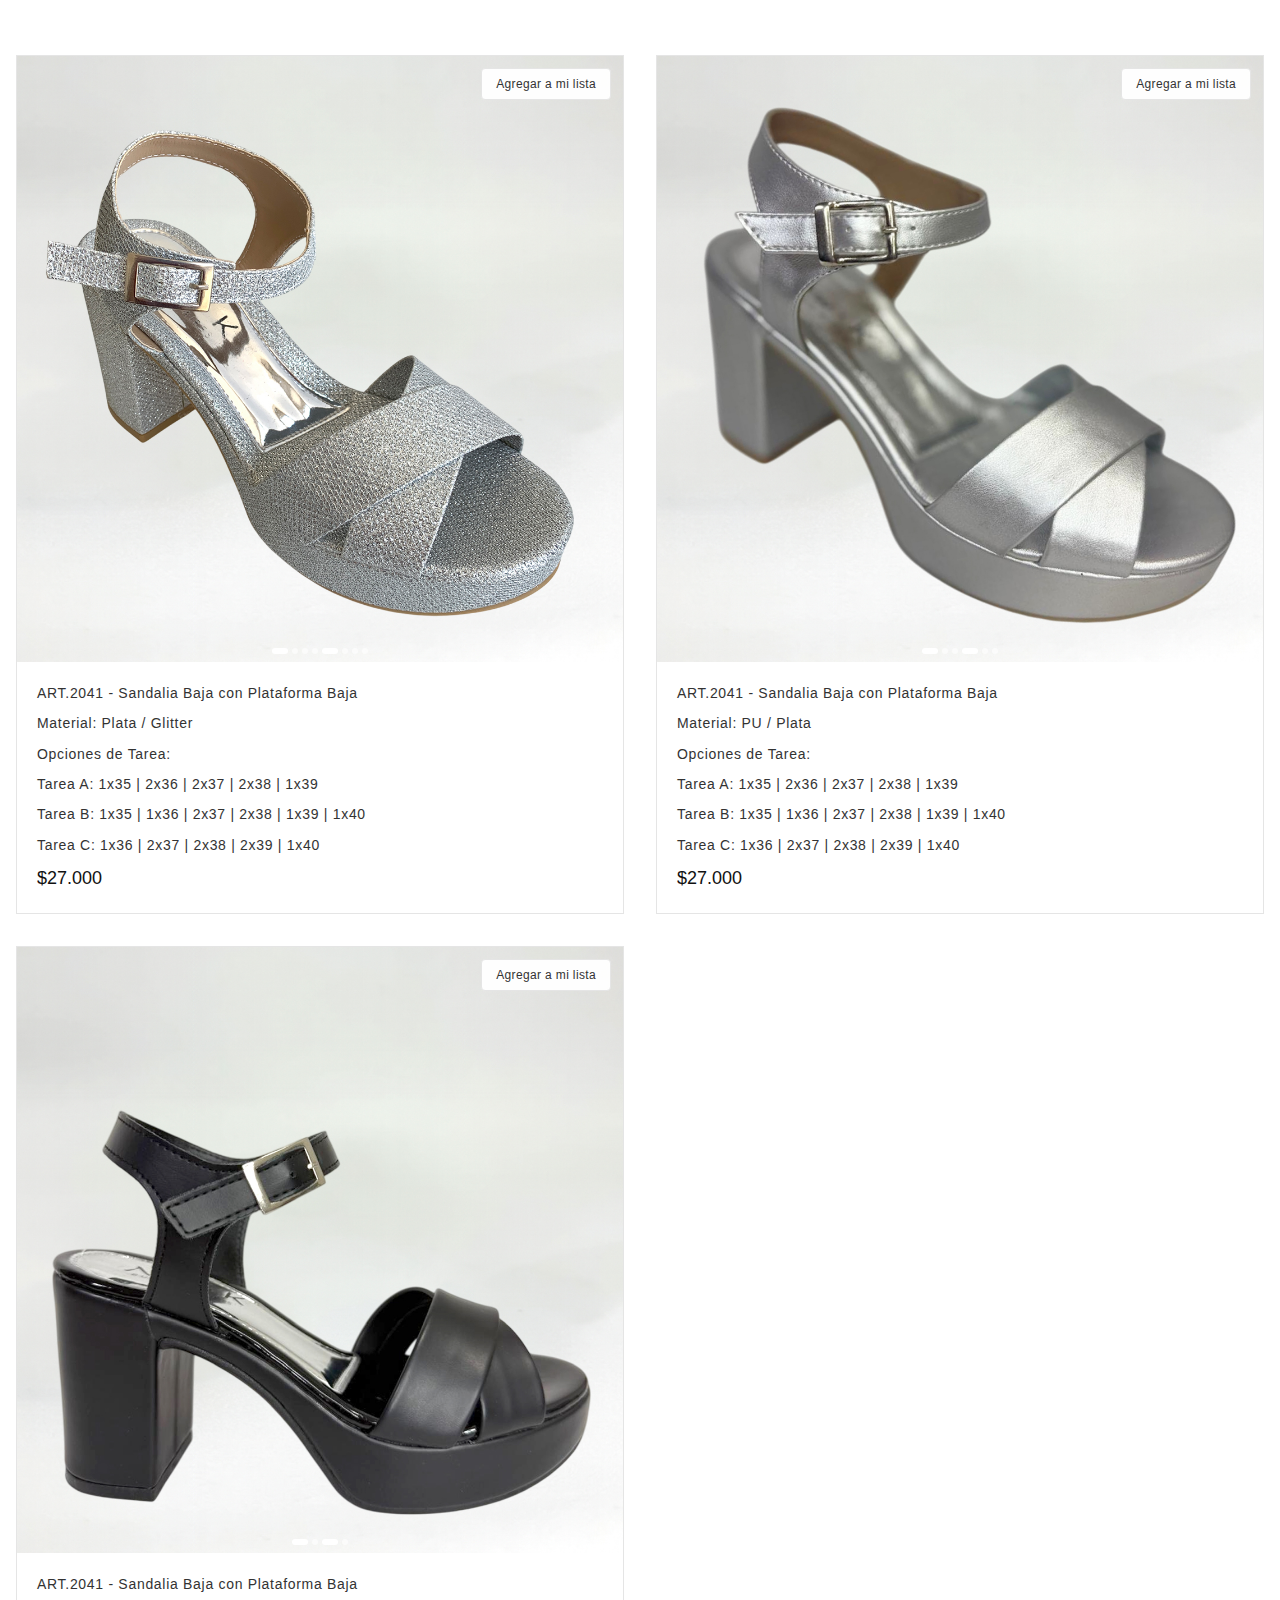
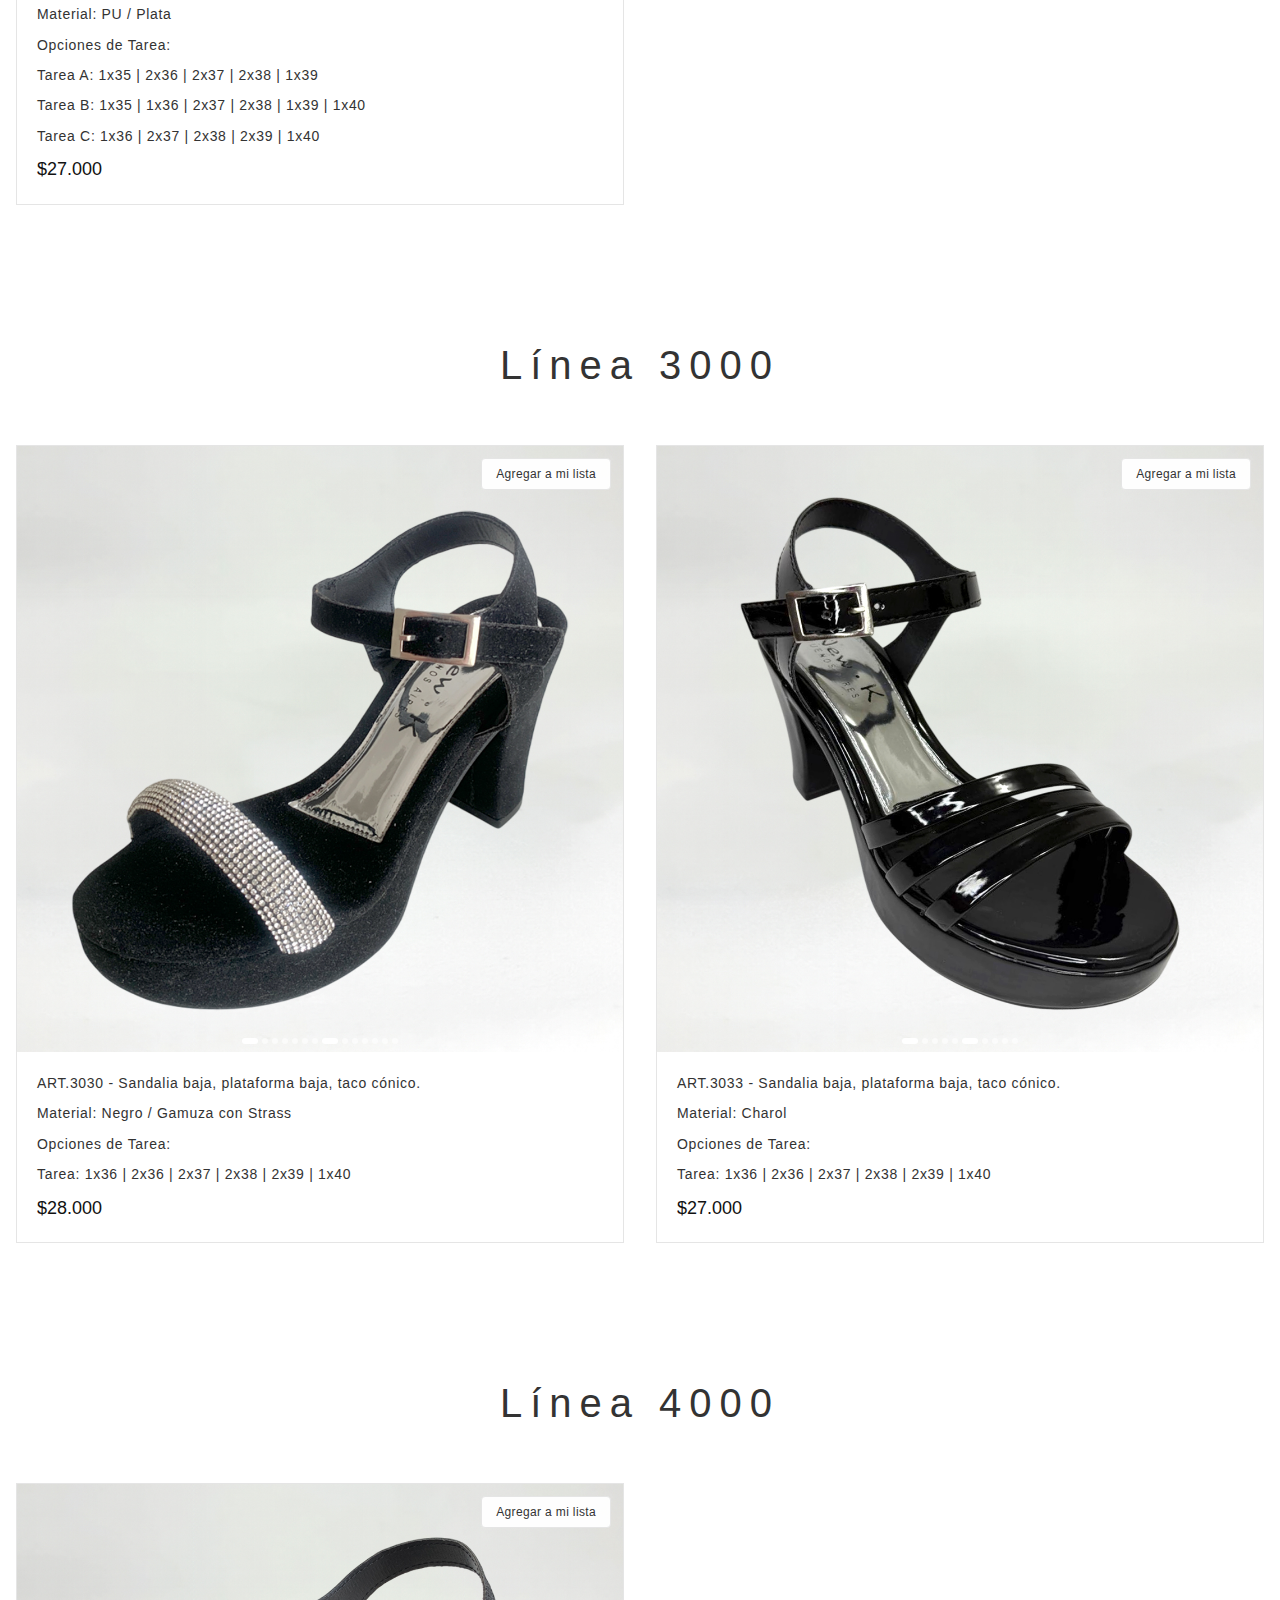
<file: sandalias.html>
<!DOCTYPE html>
<html lang="es">
<head>
    <meta charset="UTF-8">
    <meta name="viewport" content="width=device-width, initial-scale=1.0">
    <title>Sandalias - New•K Woman</title>
    <link rel="stylesheet" href="css/styles.css">
</head>
<body>
    <!-- Header -->
    <header class="header">
        <div class="container header-content">
            <h1 class="logo" onclick="window.location.href='index.html'">NEW•K Woman</h1>
            
            <!-- Desktop Menu -->
            <nav class="nav-desktop">
                <a href="index.html" class="nav-link">INICIO</a>
                <div class="dropdown">
                    <button class="nav-link dropdown-btn">
                        CATÁLOGO 
                        <svg class="chevron" width="16" height="16" viewBox="0 0 24 24" fill="none" stroke="currentColor" stroke-width="2">
                            <polyline points="6 9 12 15 18 9"></polyline>
                        </svg>
                    </button>
                    <div class="dropdown-menu">
                        <a href="sandalias.html" class="dropdown-item">Sandalias</a>
                    </div>
                </div>
                <a href="faq.html" class="nav-link">PREGUNTAS FRECUENTES</a>
                <a href="contacto.html" class="nav-link">CONTACTO</a>
                <button onclick="openProductList()" class="nav-link my-list-link">
                    MI LISTA
                    <span id="listBadge" class="list-badge">0</span>
                </button>
            </nav>

            <!-- Mobile Menu Button -->
            <button class="mobile-menu-btn" onclick="toggleMobileMenu()">
                <svg class="menu-icon" width="24" height="24" viewBox="0 0 24 24" fill="none" stroke="currentColor" stroke-width="2">
                    <line x1="3" y1="12" x2="21" y2="12"></line>
                    <line x1="3" y1="6" x2="21" y2="6"></line>
                    <line x1="3" y1="18" x2="21" y2="18"></line>
                </svg>
            </button>
        </div>

        <!-- Mobile Menu -->
        <div class="mobile-menu" id="mobileMenu">
            <a href="index.html" class="mobile-link">INICIO</a>
            <div class="mobile-dropdown">
                <button class="mobile-link mobile-dropdown-btn" onclick="toggleMobileCatalog()">
                    CATÁLOGO
                    <svg class="chevron" width="16" height="16" viewBox="0 0 24 24" fill="none" stroke="currentColor" stroke-width="2">
                        <polyline points="6 9 12 15 18 9"></polyline>
                    </svg>
                </button>
                <div class="mobile-dropdown-menu" id="mobileCatalog">
                    <a href="sandalias.html" class="mobile-dropdown-item">Sandalias</a>
                </div>
            </div>
            <a href="faq.html" class="mobile-link">PREGUNTAS FRECUENTES</a>
            <a href="contacto.html" class="mobile-link">CONTACTO</a>
            <button onclick="openProductList()" class="mobile-link mobile-list-link">
                MI LISTA
                <span id="mobileListBadge" class="mobile-list-badge">0</span>
            </button>
        </div>
    </header>

    <!-- Category Products Taco chupete-->
    <section class="category-section">
        <div class="container">
            <h2 class="section-title">Sandalias Taco Chupete</h2>
            <div class="products-grid">
                
                <!-- Producto 1 -->
                <div class="product-card">
                    <div class="product-image">
                        <button class="add-to-list-btn" title="Agregar a mi lista">Agregar a mi lista</button>
                        <div class="product-carousel">
                            <div class="product-carousel-inner">
                                <div class="product-carousel-slide active">
                                    <img src="img/010a.jpg" alt="art.010">
                                </div>
                                <div class="product-carousel-slide">
                                     <img src="img/010b.jpg" alt="art.010">
                                </div>
                                <div class="product-carousel-slide">
                                    <img src="img/010c.jpg" alt="art.010">
                                </div>
                                <div class="product-carousel-slide">
                                    <img src="img/010d.jpg" alt="art.010">
                                </div>
                            </div>
                            <button class="product-carousel-btn product-carousel-prev">
                                <svg viewBox="0 0 24 24" fill="none" stroke="currentColor" stroke-width="2">
                                    <polyline points="15 18 9 12 15 6"></polyline>
                                </svg>
                            </button>
                            <button class="product-carousel-btn product-carousel-next">
                                <svg viewBox="0 0 24 24" fill="none" stroke="currentColor" stroke-width="2">
                                    <polyline points="9 18 15 12 9 6"></polyline>
                                </svg>
                            </button>
                            <div class="product-carousel-dots"></div>
                        </div>
                    </div>
                    <div class="product-info">
                        <h3 class="product-name">ART.010 - Sandalia</h3>
                        <h3 class="product-name">Material: PU / Negro</h3>
                        <h3 class="product-name">Tarea: </h3>
                        <p class="product-price">$25.000</p>
                    </div>
                </div>

                <!-- Producto 2 -->
                <div class="product-card">
                    <div class="product-image">
                        <button class="add-to-list-btn" title="Agregar a mi lista">Agregar a mi lista</button>
                        <div class="product-carousel">
                            <div class="product-carousel-inner">
                                <div class="product-carousel-slide active">
                                    <img src="img/020a.jpg" alt="art.020">
                                </div>
                                <div class="product-carousel-slide">
                                     <img src="img/020b.jpg" alt="art.020">
                                </div>
                               
                            </div>
                            <button class="product-carousel-btn product-carousel-prev">
                                <svg viewBox="0 0 24 24" fill="none" stroke="currentColor" stroke-width="2">
                                    <polyline points="15 18 9 12 15 6"></polyline>
                                </svg>
                            </button>
                            <button class="product-carousel-btn product-carousel-next">
                                <svg viewBox="0 0 24 24" fill="none" stroke="currentColor" stroke-width="2">
                                    <polyline points="9 18 15 12 9 6"></polyline>
                                </svg>
                            </button>
                            <div class="product-carousel-dots"></div>
                        </div>
                    </div>
                    <div class="product-info">
                        <h3 class="product-name">ART.020 - Sandalia</h3>
                        <h3 class="product-name">Material: PU / Animal print</h3>
                        <h3 class="product-name">Tarea:</h3>
                        <p class="product-price">$25.000</p>
                    </div>
                </div>

                 <!-- Producto 3 -->
                <div class="product-card">
                    <div class="product-image">
                        <button class="add-to-list-btn" title="Agregar a mi lista">Agregar a mi lista</button>
                        <div class="product-carousel">
                            <div class="product-carousel-inner">
                                <div class="product-carousel-slide active">
                                    <img src="img/030a.jpg" alt="art.030">
                                </div>
                                <div class="product-carousel-slide">
                                     <img src="img/030b.jpg" alt="art.030">
                                </div>
                                <div class="product-carousel-slide">
                                    <img src="img/030c.jpg" alt="art.030">
                                </div>
                                <div class="product-carousel-slide">
                                    <img src="img/030d.jpg" alt="art.030">
                                </div>
                                <div class="product-carousel-slide">
                                    <img src="img/030e.jpg" alt="art.030">
                                </div>
                            </div>
                            <button class="product-carousel-btn product-carousel-prev">
                                <svg viewBox="0 0 24 24" fill="none" stroke="currentColor" stroke-width="2">
                                    <polyline points="15 18 9 12 15 6"></polyline>
                                </svg>
                            </button>
                            <button class="product-carousel-btn product-carousel-next">
                                <svg viewBox="0 0 24 24" fill="none" stroke="currentColor" stroke-width="2">
                                    <polyline points="9 18 15 12 9 6"></polyline>
                                </svg>
                            </button>
                            <div class="product-carousel-dots"></div>
                        </div>
                    </div>
                    <div class="product-info">
                        <h3 class="product-name">ART.030 - Sandalia</h3>
                        <h3 class="product-name">Peltre<h3>
                        <h3 class="product-name">Tarea:</h3>
                        <p class="product-price">$25.000</p>
                    </div>
                </div>

                <!-- Producto 3 -->
                <div class="product-card">
                    <div class="product-image">
                        <button class="add-to-list-btn" title="Agregar a mi lista">Agregar a mi lista</button>
                        <div class="product-carousel">
                            <div class="product-carousel-inner">
                                <div class="product-carousel-slide active">
                                    <img src="img/050a.jpg" alt="art.050">
                                </div>
                                <div class="product-carousel-slide">
                                     <img src="img/050b.jpg" alt="art.050">
                                </div>
                                <div class="product-carousel-slide">
                                    <img src="img/050c.jpg" alt="art.050">
                                </div>
                                <div class="product-carousel-slide">
                                    <img src="img/050d.jpg" alt="art.050">
                                </div>
                            </div>
                            <button class="product-carousel-btn product-carousel-prev">
                                <svg viewBox="0 0 24 24" fill="none" stroke="currentColor" stroke-width="2">
                                    <polyline points="15 18 9 12 15 6"></polyline>
                                </svg>
                            </button>
                            <button class="product-carousel-btn product-carousel-next">
                                <svg viewBox="0 0 24 24" fill="none" stroke="currentColor" stroke-width="2">
                                    <polyline points="9 18 15 12 9 6"></polyline>
                                </svg>
                            </button>
                            <div class="product-carousel-dots"></div>
                        </div>
                    </div>
                    <div class="product-info">
                        <h3 class="product-name">ART.050 - Sandalia</h3>
                        <h3 class="product-name">Material: PL / Glitter</h3>
                        <h3 class="product-name">Tarea:</h3>
                        <p class="product-price">$25.000</p>
                    </div>
                </div>

                <!-- Producto 4 -->
                <div class="product-card">
                    <div class="product-image">
                        <button class="add-to-list-btn" title="Agregar a mi lista">Agregar a mi lista</button>
                        <div class="product-carousel">
                            <div class="product-carousel-inner">
                                <div class="product-carousel-slide active">
                                    <img src="img/060a.jpg" alt="art.060">
                                </div>
                                <div class="product-carousel-slide">
                                     <img src="img/060b.jpg" alt="art.060">
                                </div>
                                <div class="product-carousel-slide">
                                    <img src="img/060c.jpg" alt="art.060">
                                </div>
                            </div>
                            <button class="product-carousel-btn product-carousel-prev">
                                <svg viewBox="0 0 24 24" fill="none" stroke="currentColor" stroke-width="2">
                                    <polyline points="15 18 9 12 15 6"></polyline>
                                </svg>
                            </button>
                            <button class="product-carousel-btn product-carousel-next">
                                <svg viewBox="0 0 24 24" fill="none" stroke="currentColor" stroke-width="2">
                                    <polyline points="9 18 15 12 9 6"></polyline>
                                </svg>
                            </button>
                            <div class="product-carousel-dots"></div>
                        </div>
                    </div>
                    <div class="product-info">
                        <h3 class="product-name">ART.060 - Sandalia</h3>
                        <h3 class="product-name">Material: Charol</h3>
                        <h3 class="product-name">Tarea:</h3>
                        <p class="product-price">$25.000</p>
                    </div>
                </div>
            </div>
        </div>
    </section>

     <!-- Category Products linea 100-->
    <section class="category-section">
        <div class="container">
            <h2 class="section-title">Línea 100</h2>
            <div class="products-grid">

                     <!-- Producto 3 -->
                <div class="product-card">
                    <div class="product-image">
                        <button class="add-to-list-btn" title="Agregar a mi lista">Agregar a mi lista</button>
                        <div class="product-carousel">
                            <div class="product-carousel-inner">
                                <div class="product-carousel-slide active">
                                    <img src="img/183a.jpg" alt="art.183">
                                </div>
                                <div class="product-carousel-slide">
                                     <img src="img/183b.jpg" alt="art.183">
                                </div>
                                <div class="product-carousel-slide">
                                    <img src="img/183c.jpg" alt="art.183">
                                </div>
                                <div class="product-carousel-slide">
                                   <img src="img/183d.jpg" alt="art.183">
                                </div>
                                <div class="product-carousel-slide">
                                   <img src="img/183e.jpg" alt="art.183">
                                </div>
                                <div class="product-carousel-slide">
                                   <img src="img/183f.jpg" alt="art.183">
                                </div>
                            </div>
                            <button class="product-carousel-btn product-carousel-prev">
                                <svg viewBox="0 0 24 24" fill="none" stroke="currentColor" stroke-width="2">
                                    <polyline points="15 18 9 12 15 6"></polyline>
                                </svg>
                            </button>
                            <button class="product-carousel-btn product-carousel-next">
                                <svg viewBox="0 0 24 24" fill="none" stroke="currentColor" stroke-width="2">
                                    <polyline points="9 18 15 12 9 6"></polyline>
                                </svg>
                            </button>
                            <div class="product-carousel-dots"></div>
                        </div>
                    </div>
                    <div class="product-info">
                        <h3 class="product-name">ART.183 - Sandalia Birk</h3>
                        <h3 class="product-name">Material: PU / Blanco</h3>
                        <h3 class="product-name">Tarea: 1x36 | 2x36 | 2x37 | 2x38 | 2x39 | 1x40</h3>
                        <p class="product-price">$16.000</p>
                        </div>
                </div>
                
               

                 <!-- Producto 3 -->
                <div class="product-card">
                    <div class="product-image">
                        <button class="add-to-list-btn" title="Agregar a mi lista">Agregar a mi lista</button>
                        <div class="product-carousel">
                            <div class="product-carousel-inner">
                                <div class="product-carousel-slide active">
                                    <img src="img/183n2.jpg" alt="art.183">
                                </div>
                                <div class="product-carousel-slide">
                                     <img src="img/183n1.jpg" alt="art.183">
                                </div>
                                
                            </div>
                            <button class="product-carousel-btn product-carousel-prev">
                                <svg viewBox="0 0 24 24" fill="none" stroke="currentColor" stroke-width="2">
                                    <polyline points="15 18 9 12 15 6"></polyline>
                                </svg>
                            </button>
                            <button class="product-carousel-btn product-carousel-next">
                                <svg viewBox="0 0 24 24" fill="none" stroke="currentColor" stroke-width="2">
                                    <polyline points="9 18 15 12 9 6"></polyline>
                                </svg>
                            </button>
                            <div class="product-carousel-dots"></div>
                        </div>
                    </div>
                    <div class="product-info">
                        <h3 class="product-name">ART.183 - Sandalia Birk</h3>
                        <h3 class="product-name">Material: PU / Negro</h3>
                        <h3 class="product-name">Tarea: 1x36 | 2x36 | 2x37 | 2x38 | 2x39 | 1x40</h3>
                        <p class="product-price">$16.000</p>
                    </div>
                </div>

                 <!-- Producto 1 -->
                <div class="product-card">
                    <div class="product-image">
                        <button class="add-to-list-btn" title="Agregar a mi lista">Agregar a mi lista</button>
                        <div class="product-carousel">
                            <div class="product-carousel-inner">
                                <div class="product-carousel-slide active">
                                    <img src="img/183p2.jpg" alt="art.183">
                                </div>
                                <div class="product-carousel-slide">
                                     <img src="img/183p1.jpg" alt="art.183">
                                </div>
                                
                            </div>
                            <button class="product-carousel-btn product-carousel-prev">
                                <svg viewBox="0 0 24 24" fill="none" stroke="currentColor" stroke-width="2">
                                    <polyline points="15 18 9 12 15 6"></polyline>
                                </svg>
                            </button>
                            <button class="product-carousel-btn product-carousel-next">
                                <svg viewBox="0 0 24 24" fill="none" stroke="currentColor" stroke-width="2">
                                    <polyline points="9 18 15 12 9 6"></polyline>
                                </svg>
                            </button>
                            <div class="product-carousel-dots"></div>
                        </div>
                    </div>
                    <div class="product-info">
                        <h3 class="product-name">ART.183 - Sandalia Birk</h3>
                        <h3 class="product-name">Material: PU / Plateado</h3>
                        <h3 class="product-name">Tarea: 1x36 | 2x36 | 2x37 | 2x38 | 2x39 | 1x40</h3>
                        <p class="product-price">$16.000</p>
                    </div>
                </div>

            
            </div>
        </div>
    </section>

       <!-- Category Products linea 200-->
    <section class="category-section">
        <div class="container">
            <h2 class="section-title">Línea 200</h2>
            <div class="products-grid">
                
                <!-- Producto 1 -->
                <div class="product-card">
                    <div class="product-image">
                        <button class="add-to-list-btn" title="Agregar a mi lista">Agregar a mi lista</button>
                        <div class="product-carousel">
                            <div class="product-carousel-inner">
                                <div class="product-carousel-slide active">
                                    <img src="img/280a.jpg" alt="art.280">
                                </div>
                                <div class="product-carousel-slide">
                                     <img src="img/280b.jpg" alt="art.280">
                                </div>
                                <div class="product-carousel-slide">
                                    <img src="img/280c.jpg" alt="art.280">
                                </div>
                                <div class="product-carousel-slide">
                                   <img src="img/280d.jpg" alt="art.280">
                                </div>
                               
                            </div>
                            <button class="product-carousel-btn product-carousel-prev">
                                <svg viewBox="0 0 24 24" fill="none" stroke="currentColor" stroke-width="2">
                                    <polyline points="15 18 9 12 15 6"></polyline>
                                </svg>
                            </button>
                            <button class="product-carousel-btn product-carousel-next">
                                <svg viewBox="0 0 24 24" fill="none" stroke="currentColor" stroke-width="2">
                                    <polyline points="9 18 15 12 9 6"></polyline>
                                </svg>
                            </button>
                            <div class="product-carousel-dots"></div>
                        </div>
                    </div>
                    <div class="product-info">
                        <h3 class="product-name">ART.280 - Sandalia Birk</h3>
                        <h3 class="product-name">Material: PU / Negro</h3>
                        <h3 class="product-name"><strong>Opciones de Tarea:</strong></h3>
                        <h3 class="product-name">Tarea A: 1x35 | 2x36 | 2x37 | 2x38 | 1x39</h3>
                        <h3 class="product-name">Tarea B: 1x35 | 1x36 | 2x37 | 2x38 | 1x39 | 1x40</h3>
                        <h3 class="product-name">Tarea C: 1x36 | 2x37 | 2x38 | 2x39 | 1x40</h3>
                        <p class="product-price">$19.000</p>
                    </div>
                </div>

                 <!-- Producto 2 -->
                <div class="product-card">
                    <div class="product-image">
                        <button class="add-to-list-btn" title="Agregar a mi lista">Agregar a mi lista</button>
                        <div class="product-carousel">
                            <div class="product-carousel-inner">
                                <div class="product-carousel-slide active">
                                    <img src="img/281a.jpg" alt="art.281">
                                </div>
                                <div class="product-carousel-slide">
                                     <img src="img/281b.jpg" alt="art.281">
                                </div>
                                <div class="product-carousel-slide">
                                    <img src="img/281c.jpg" alt="art.281">
                                </div>
                                <div class="product-carousel-slide">
                                   <img src="img/281d.jpg" alt="art.281">
                                </div>
                               
                            </div>
                            <button class="product-carousel-btn product-carousel-prev">
                                <svg viewBox="0 0 24 24" fill="none" stroke="currentColor" stroke-width="2">
                                    <polyline points="15 18 9 12 15 6"></polyline>
                                </svg>
                            </button>
                            <button class="product-carousel-btn product-carousel-next">
                                <svg viewBox="0 0 24 24" fill="none" stroke="currentColor" stroke-width="2">
                                    <polyline points="9 18 15 12 9 6"></polyline>
                                </svg>
                            </button>
                            <div class="product-carousel-dots"></div>
                        </div>
                    </div>
                    <div class="product-info">
                        <h3 class="product-name">ART.281 - Sandalia Birk</h3>
                        <h3 class="product-name">Material: Gmuza / Beige</h3>
                        <h3 class="product-name"><strong>Opciones de Tarea:</strong></h3>
                        <h3 class="product-name">Tarea A: 1x35 | 2x36 | 2x37 | 2x38 | 1x39</h3>
                        <h3 class="product-name">Tarea B: 1x35 | 1x36 | 2x37 | 2x38 | 1x39 | 1x40</h3>
                        <h3 class="product-name">Tarea C: 1x36 | 2x37 | 2x38 | 2x39 | 1x40</h3>
                        <p class="product-price">$19.000</p>
                    </div>
                </div>

                 <!-- Producto 2 -->
                <div class="product-card">
                    <div class="product-image">
                        <button class="add-to-list-btn" title="Agregar a mi lista">Agregar a mi lista</button>
                        <div class="product-carousel">
                            <div class="product-carousel-inner">
                                <div class="product-carousel-slide active">
                                    <img src="img/281b1.jpg" alt="art.281">
                                </div>
                                <div class="product-carousel-slide">
                                     <img src="img/281b2.jpg" alt="art.281">
                                </div>
                               
                               
                            </div>
                            <button class="product-carousel-btn product-carousel-prev">
                                <svg viewBox="0 0 24 24" fill="none" stroke="currentColor" stroke-width="2">
                                    <polyline points="15 18 9 12 15 6"></polyline>
                                </svg>
                            </button>
                            <button class="product-carousel-btn product-carousel-next">
                                <svg viewBox="0 0 24 24" fill="none" stroke="currentColor" stroke-width="2">
                                    <polyline points="9 18 15 12 9 6"></polyline>
                                </svg>
                            </button>
                            <div class="product-carousel-dots"></div>
                        </div>
                    </div>
                    <div class="product-info">
                        <h3 class="product-name">ART.281 - Sandalia Birk</h3>
                       <h3 class="product-name">Material: PU / Blanco</h3>
                        <h3 class="product-name"><strong>Opciones de Tarea:</strong></h3>
                        <h3 class="product-name">Tarea A: 1x35 | 2x36 | 2x37 | 2x38 | 1x39</h3>
                        <h3 class="product-name">Tarea B: 1x35 | 1x36 | 2x37 | 2x38 | 1x39 | 1x40</h3>
                        <h3 class="product-name">Tarea C: 1x36 | 2x37 | 2x38 | 2x39 | 1x40</h3>
                        <p class="product-price">$19.000</p>
                    </div>
                </div>

                 <!-- Producto 2 -->
                <div class="product-card">
                    <div class="product-image">
                        <button class="add-to-list-btn" title="Agregar a mi lista">Agregar a mi lista</button>
                        <div class="product-carousel">
                            <div class="product-carousel-inner">
                                <div class="product-carousel-slide active">
                                    <img src="img/282a.jpg" alt="art.282">
                                </div>
                                <div class="product-carousel-slide">
                                     <img src="img/282b.jpg" alt="art.282">
                                </div>
                                <div class="product-carousel-slide">
                                    <img src="img/282c.jpg" alt="art.282">
                                </div>
                                <div class="product-carousel-slide">
                                   <img src="img/282d.jpg" alt="art.282">
                                </div>
                                <div class="product-carousel-slide">
                                   <img src="img/282e.jpg" alt="art.282">
                                </div>
                               
                            </div>
                            <button class="product-carousel-btn product-carousel-prev">
                                <svg viewBox="0 0 24 24" fill="none" stroke="currentColor" stroke-width="2">
                                    <polyline points="15 18 9 12 15 6"></polyline>
                                </svg>
                            </button>
                            <button class="product-carousel-btn product-carousel-next">
                                <svg viewBox="0 0 24 24" fill="none" stroke="currentColor" stroke-width="2">
                                    <polyline points="9 18 15 12 9 6"></polyline>
                                </svg>
                            </button>
                            <div class="product-carousel-dots"></div>
                        </div>
                    </div>
                    <div class="product-info">
                        <h3 class="product-name">ART.282 - Sandalia Birk</h3>
                        <h3 class="product-name">Material: Gamuza / Negra</h3>
                        <h3 class="product-name"><strong>Opciones de Tarea:</strong></h3>
                        <h3 class="product-name">Tarea A: 1x35 | 2x36 | 2x37 | 2x38 | 1x39</h3>
                        <h3 class="product-name">Tarea B: 1x35 | 1x36 | 2x37 | 2x38 | 1x39 | 1x40</h3>
                        <h3 class="product-name">Tarea C: 1x36 | 2x37 | 2x38 | 2x39 | 1x40</h3>
                        <p class="product-price">$19.000</p>
                    </div>
                </div>

                 <!-- Producto 3 -->
                <div class="product-card">
                    <div class="product-image">
                        <button class="add-to-list-btn" title="Agregar a mi lista">Agregar a mi lista</button>
                        <div class="product-carousel">
                            <div class="product-carousel-inner">
                                <div class="product-carousel-slide active">
                                    <img src="img/282g1.jpg" alt="art.282">
                                </div>
                                <div class="product-carousel-slide">
                                     <img src="img/282g2.jpg" alt="art.282">
                                </div>
                                <div class="product-carousel-slide">
                                    <img src="img/282g3.jpg" alt="art.282">
                                </div>
                                <div class="product-carousel-slide">
                                   <img src="img/282g4.jpg" alt="art.282">
                                </div>
                                <div class="product-carousel-slide">
                                   <img src="img/282g5.jpg" alt="art.282">
                                </div>
                                <div class="product-carousel-slide">
                                   <img src="img/282g6.jpg" alt="art.282">
                                </div>
                               
                            </div>
                            <button class="product-carousel-btn product-carousel-prev">
                                <svg viewBox="0 0 24 24" fill="none" stroke="currentColor" stroke-width="2">
                                    <polyline points="15 18 9 12 15 6"></polyline>
                                </svg>
                            </button>
                            <button class="product-carousel-btn product-carousel-next">
                                <svg viewBox="0 0 24 24" fill="none" stroke="currentColor" stroke-width="2">
                                    <polyline points="9 18 15 12 9 6"></polyline>
                                </svg>
                            </button>
                            <div class="product-carousel-dots"></div>
                        </div>
                    </div>
                    <div class="product-info">
                        <h3 class="product-name">ART.282 - Sandalia Birk</h3>
                        <h3 class="product-name">Material: Gamuza / Coco</h3>
                        <h3 class="product-name"><strong>Opciones de Tarea:</strong></h3>
                        <h3 class="product-name">Tarea A: 1x35 | 2x36 | 2x37 | 2x38 | 1x39</h3>
                        <h3 class="product-name">Tarea B: 1x35 | 1x36 | 2x37 | 2x38 | 1x39 | 1x40</h3>
                        <h3 class="product-name">Tarea C: 1x36 | 2x37 | 2x38 | 2x39 | 1x40</h3>
                        <p class="product-price">$19.000</p>
                    </div>
                </div>

            </div>
        </div>
    </section>

     <!-- Category Products linea 600-->
    <section class="category-section">
        <div class="container">
            <h2 class="section-title">Línea 600</h2>
            <div class="products-grid">
                
                <!-- Producto 1 -->
                <div class="product-card">
                    <div class="product-image">
                        <button class="add-to-list-btn" title="Agregar a mi lista">Agregar a mi lista</button>
                        <div class="product-carousel">
                            <div class="product-carousel-inner">
                                <div class="product-carousel-slide active">
                                    <img src="img/641a.jpg" alt="art.600">
                                </div>
                                <div class="product-carousel-slide">
                                     <img src="img/641b.jpg" alt="art.600">
                                </div>
                                <div class="product-carousel-slide">
                                    <img src="img/641c.jpg" alt="art.600">
                                </div>
                                <div class="product-carousel-slide">
                                   <img src="img/641d.jpg" alt="art.600">
                                </div>
                                <div class="product-carousel-slide">
                                   <img src="img/641e.jpg" alt="art.600">
                                </div>
                                <div class="product-carousel-slide">
                                   <img src="img/641f.jpg" alt="art.600">
                                </div>
                               
                            </div>
                            <button class="product-carousel-btn product-carousel-prev">
                                <svg viewBox="0 0 24 24" fill="none" stroke="currentColor" stroke-width="2">
                                    <polyline points="15 18 9 12 15 6"></polyline>
                                </svg>
                            </button>
                            <button class="product-carousel-btn product-carousel-next">
                                <svg viewBox="0 0 24 24" fill="none" stroke="currentColor" stroke-width="2">
                                    <polyline points="9 18 15 12 9 6"></polyline>
                                </svg>
                            </button>
                            <div class="product-carousel-dots"></div>
                        </div>
                    </div>
                    <div class="product-info">
                        <h3 class="product-name">ART.641 - Sandalia baja con plataforma</h3>
                        <h3 class="product-name">Material: PU / Negro</h3>
                        <h3 class="product-name"><strong>Opciones de Tarea:</strong></h3>
                        <h3 class="product-name">Tarea A: 1x35 | 2x36 | 2x37 | 2x38 | 1x39</h3>
                        <h3 class="product-name">Tarea B: 1x35 | 1x36 | 2x37 | 2x38 | 1x39 | 1x40</h3>
                        <h3 class="product-name">Tarea C: 1x36 | 2x37 | 2x38 | 2x39 | 1x40</h3>
                        <p class="product-price">$28.000</p>
                    </div>
                </div>

            </div>
        </div>
    </section>

    <!-- Category Products linea 700-->
    <section class="category-section">
        <div class="container">
            <h2 class="section-title">Línea 700</h2>
            <div class="products-grid">
                
                <!-- Producto 1 -->
                <div class="product-card">
                    <div class="product-image">
                        <button class="add-to-list-btn" title="Agregar a mi lista">Agregar a mi lista</button>
                        <div class="product-carousel">
                            <div class="product-carousel-inner">
                                <div class="product-carousel-slide active">
                                    <img src="img/730a.jpg" alt="art.700">
                                </div>
                                <div class="product-carousel-slide">
                                     <img src="img/730b.jpg" alt="art.700">
                                </div>
                                <div class="product-carousel-slide">
                                    <img src="img/730c.jpg" alt="art.700">
                                </div>
                                <div class="product-carousel-slide">
                                   <img src="img/730d.jpg" alt="art.700">
                                </div>
                                <div class="product-carousel-slide">
                                   <img src="img/730e.jpg" alt="art.700">
                                </div>
                               
                               
                            </div>
                            <button class="product-carousel-btn product-carousel-prev">
                                <svg viewBox="0 0 24 24" fill="none" stroke="currentColor" stroke-width="2">
                                    <polyline points="15 18 9 12 15 6"></polyline>
                                </svg>
                            </button>
                            <button class="product-carousel-btn product-carousel-next">
                                <svg viewBox="0 0 24 24" fill="none" stroke="currentColor" stroke-width="2">
                                    <polyline points="9 18 15 12 9 6"></polyline>
                                </svg>
                            </button>
                            <div class="product-carousel-dots"></div>
                        </div>
                    </div>
                    <div class="product-info">
                        <h3 class="product-name">ART.730 - Sandalia de Fiesta</h3>
                        <h3 class="product-name">Material: PU / Negro con Strass</h3>
                        <h3 class="product-name"><strong>Opciones de Tarea:</strong></h3>
                        <h3 class="product-name">Tarea A: 1x35 | 2x36 | 2x37 | 2x38 | 1x39</h3>
                        <h3 class="product-name">Tarea B: 1x35 | 1x36 | 2x37 | 2x38 | 1x39 | 1x40</h3>
                        <h3 class="product-name">Tarea C: 1x36 | 2x37 | 2x38 | 2x39 | 1x40</h3>
                        <p class="product-price">$29.000</p>
                    </div>
                </div>

                <div class="product-card">
                    <div class="product-image">
                        <button class="add-to-list-btn" title="Agregar a mi lista">Agregar a mi lista</button>
                        <div class="product-carousel">
                            <div class="product-carousel-inner">
                                <div class="product-carousel-slide active">
                                    <img src="img/732a.jpg" alt="art.700">
                                </div>
                                <div class="product-carousel-slide">
                                     <img src="img/732b.jpg" alt="art.700">
                                </div>
                                <div class="product-carousel-slide">
                                    <img src="img/732c.jpg" alt="art.700">
                                </div>
                                <div class="product-carousel-slide">
                                   <img src="img/732d.jpg" alt="art.700">
                                </div>
                                <div class="product-carousel-slide">
                                   <img src="img/732e.jpg" alt="art.700">
                                </div>
                                <div class="product-carousel-slide">
                                   <img src="img/732f.jpg" alt="art.700">
                                </div>
                               
                            </div>
                            <button class="product-carousel-btn product-carousel-prev">
                                <svg viewBox="0 0 24 24" fill="none" stroke="currentColor" stroke-width="2">
                                    <polyline points="15 18 9 12 15 6"></polyline>
                                </svg>
                            </button>
                            <button class="product-carousel-btn product-carousel-next">
                                <svg viewBox="0 0 24 24" fill="none" stroke="currentColor" stroke-width="2">
                                    <polyline points="9 18 15 12 9 6"></polyline>
                                </svg>
                            </button>
                            <div class="product-carousel-dots"></div>
                        </div>
                    </div>
                    <div class="product-info">
                        <h3 class="product-name">ART.732 - Sandalia de Fiesta</h3>
                        <h3 class="product-name">Material: PU / Negro</h3>
                        <h3 class="product-name"><strong>Opciones de Tarea:</strong></h3>
                        <h3 class="product-name">Tarea A: 1x35 | 2x36 | 2x37 | 2x38 | 1x39</h3>
                        <h3 class="product-name">Tarea B: 1x35 | 1x36 | 2x37 | 2x38 | 1x39 | 1x40</h3>
                        <h3 class="product-name">Tarea C: 1x36 | 2x37 | 2x38 | 2x39 | 1x40</h3>
                        <p class="product-price">$28.000</p>
                    </div>
                </div>

                <div class="product-card">
                    <div class="product-image">
                        <button class="add-to-list-btn" title="Agregar a mi lista">Agregar a mi lista</button>
                        <div class="product-carousel">
                            <div class="product-carousel-inner">
                                <div class="product-carousel-slide active">
                                    <img src="img/735a.jpg" alt="art.700">
                                </div>
                                <div class="product-carousel-slide">
                                     <img src="img/735b.jpg" alt="art.700">
                                </div>
                                <div class="product-carousel-slide">
                                    <img src="img/735c.jpg" alt="art.700">
                                </div>
                                
                               
                            </div>
                            <button class="product-carousel-btn product-carousel-prev">
                                <svg viewBox="0 0 24 24" fill="none" stroke="currentColor" stroke-width="2">
                                    <polyline points="15 18 9 12 15 6"></polyline>
                                </svg>
                            </button>
                            <button class="product-carousel-btn product-carousel-next">
                                <svg viewBox="0 0 24 24" fill="none" stroke="currentColor" stroke-width="2">
                                    <polyline points="9 18 15 12 9 6"></polyline>
                                </svg>
                            </button>
                            <div class="product-carousel-dots"></div>
                        </div>
                    </div>
                    <div class="product-info">
                        <h3 class="product-name">ART.735 - Sandalia de Fiesta</h3>
                        <h3 class="product-name">Material: PU / Negro</h3>
                        <h3 class="product-name"><strong>Opciones de Tarea:</strong></h3>
                        <h3 class="product-name">Tarea A: 1x35 | 2x36 | 2x37 | 2x38 | 1x39</h3>
                        <h3 class="product-name">Tarea B: 1x35 | 1x36 | 2x37 | 2x38 | 1x39 | 1x40</h3>
                        <h3 class="product-name">Tarea C: 1x36 | 2x37 | 2x38 | 2x39 | 1x40</h3>
                        <p class="product-price">$28.000</p>
                    </div>
                </div>

            </div>
        </div>
    </section>

<!-- Category Products linea 800-->
    <section class="category-section">
        <div class="container">
            <h2 class="section-title">Línea 800</h2>
            <div class="products-grid">
                
                <!-- Producto 1 -->
                <div class="product-card">
                    <div class="product-image">
                        <button class="add-to-list-btn" title="Agregar a mi lista">Agregar a mi lista</button>
                        <div class="product-carousel">
                            <div class="product-carousel-inner">
                                <div class="product-carousel-slide active">
                                    <img src="img/841a.jpg" alt="art.800">
                                </div>
                                <div class="product-carousel-slide">
                                     <img src="img/841b.jpg" alt="art.800">
                                </div>
                                <div class="product-carousel-slide">
                                    <img src="img/841c.jpg" alt="art.800">
                                </div>
                                <div class="product-carousel-slide">
                                   <img src="img/841d.jpg" alt="art.800">
                                </div>
                                <div class="product-carousel-slide">
                                   <img src="img/841e.jpg" alt="art.800">
                                </div>
                               
                            </div>
                            <button class="product-carousel-btn product-carousel-prev">
                                <svg viewBox="0 0 24 24" fill="none" stroke="currentColor" stroke-width="2">
                                    <polyline points="15 18 9 12 15 6"></polyline>
                                </svg>
                            </button>
                            <button class="product-carousel-btn product-carousel-next">
                                <svg viewBox="0 0 24 24" fill="none" stroke="currentColor" stroke-width="2">
                                    <polyline points="9 18 15 12 9 6"></polyline>
                                </svg>
                            </button>
                            <div class="product-carousel-dots"></div>
                        </div>
                    </div>
                    <div class="product-info">
                        <h3 class="product-name">ART.841 - Sandalia Alta con Plataforma</h3>
                        <h3 class="product-name">Material: PU / Blanco</h3>
                        <h3 class="product-name"><strong>Opciones de Tarea:</strong></h3>
                        <h3 class="product-name">Tarea A: 1x35 | 2x36 | 2x37 | 2x38 | 1x39</h3>
                        <h3 class="product-name">Tarea B: 1x35 | 1x36 | 2x37 | 2x38 | 1x39 | 1x40</h3>
                        <h3 class="product-name">Tarea C: 1x36 | 2x37 | 2x38 | 2x39 | 1x40</h3>
                        <p class="product-price">$28.000</p>
                    </div>
                </div>

            </div>
        </div>
    </section>

    <!-- Category Products linea 900-->
    <section class="category-section">
        <div class="container">
            <h2 class="section-title">Línea 900</h2>
            <div class="products-grid">
                
                <!-- Producto 1 -->
                <div class="product-card">
                    <div class="product-image">
                        <button class="add-to-list-btn" title="Agregar a mi lista">Agregar a mi lista</button>
                        <div class="product-carousel">
                            <div class="product-carousel-inner">
                                
                                
                                <div class="product-carousel-slide active">
                                    <img src="img/934b.jpg" alt="art.900">
                                </div>
                                <div class="product-carousel-slide active">
                                    <img src="img/934c.jpg" alt="art.900">
                                </div>
                                <div class="product-carousel-slide active">
                                    <img src="img/934d.jpg" alt="art.900">
                                </div>
                                <div class="product-carousel-slide active">
                                    <img src="img/934e.jpg" alt="art.900">
                                </div>
                                <div class="product-carousel-slide active">
                                    <img src="img/934f.jpg" alt="art.900">
                                </div>
                                <div class="product-carousel-slide active">
                                    <img src="img/934g.jpg" alt="art.900">
                                </div>
                                <div class="product-carousel-slide active">
                                    <img src="img/934a.jpg" alt="art.900">
                                </div>
                                
                               
                            </div>
                            <button class="product-carousel-btn product-carousel-prev">
                                <svg viewBox="0 0 24 24" fill="none" stroke="currentColor" stroke-width="2">
                                    <polyline points="15 18 9 12 15 6"></polyline>
                                </svg>
                            </button>
                            <button class="product-carousel-btn product-carousel-next">
                                <svg viewBox="0 0 24 24" fill="none" stroke="currentColor" stroke-width="2">
                                    <polyline points="9 18 15 12 9 6"></polyline>
                                </svg>
                            </button>
                            <div class="product-carousel-dots"></div>
                        </div>
                    </div>
                    <div class="product-info">
                        <h3 class="product-name">ART.934 - Sandalia Alta con Plataforma Baja</h3>
                        <h3 class="product-name">Material: PU / Plata</h3>
                        <h3 class="product-name"><strong>Opciones de Tarea:</strong></h3>
                        <h3 class="product-name">Tarea A: 1x35 | 2x36 | 2x37 | 2x38 | 1x39</h3>
                        <h3 class="product-name">Tarea B: 1x35 | 1x36 | 2x37 | 2x38 | 1x39 | 1x40</h3>
                        <h3 class="product-name">Tarea C: 1x36 | 2x37 | 2x38 | 2x39 | 1x40</h3>
                        <p class="product-price">$28.000</p>
                    </div>
                </div>

            </div>
        </div>
    </section>

    <!-- Category Products linea 2000-->
    <section class="category-section">
        <div class="container">
            <h2 class="section-title">Línea 2000</h2>
            <div class="products-grid">
                
                <!-- Producto 1 -->
                <div class="product-card">
                    <div class="product-image">
                        <button class="add-to-list-btn" title="Agregar a mi lista">Agregar a mi lista</button>
                        <div class="product-carousel">
                            <div class="product-carousel-inner">          
                                
                                <div class="product-carousel-slide active">
                                    <img src="img/2041b.jpg" alt="art.2000">
                                </div>
                                <div class="product-carousel-slide active">
                                    <img src="img/2041c.jpg" alt="art.2000">
                                </div>
                                <div class="product-carousel-slide active">
                                    <img src="img/2041d.jpg" alt="art.2000">
                                </div>
                                <div class="product-carousel-slide active">
                                    <img src="img/2041a.jpg" alt="art.2000">
                                </div>                                                              
                               
                            </div>
                            <button class="product-carousel-btn product-carousel-prev">
                                <svg viewBox="0 0 24 24" fill="none" stroke="currentColor" stroke-width="2">
                                    <polyline points="15 18 9 12 15 6"></polyline>
                                </svg>
                            </button>
                            <button class="product-carousel-btn product-carousel-next">
                                <svg viewBox="0 0 24 24" fill="none" stroke="currentColor" stroke-width="2">
                                    <polyline points="9 18 15 12 9 6"></polyline>
                                </svg>
                            </button>
                            <div class="product-carousel-dots"></div>
                        </div>
                    </div>
                    <div class="product-info">
                        <h3 class="product-name">ART.2041 - Sandalia Baja con Plataforma Baja</h3>
                        <h3 class="product-name">Material: Plata / Glitter</h3>
                        <h3 class="product-name"><strong>Opciones de Tarea:</strong></h3>
                        <h3 class="product-name">Tarea A: 1x35 | 2x36 | 2x37 | 2x38 | 1x39</h3>
                        <h3 class="product-name">Tarea B: 1x35 | 1x36 | 2x37 | 2x38 | 1x39 | 1x40</h3>
                        <h3 class="product-name">Tarea C: 1x36 | 2x37 | 2x38 | 2x39 | 1x40</h3>
                        <p class="product-price">$27.000</p>
                    </div>
                </div>

                <!-- Producto 1 -->
                <div class="product-card">
                    <div class="product-image">
                        <button class="add-to-list-btn" title="Agregar a mi lista">Agregar a mi lista</button>
                        <div class="product-carousel">
                            <div class="product-carousel-inner">          
                                
                                
                                <div class="product-carousel-slide active">
                                    <img src="img/2041p2.jpg" alt="art.2000">
                                </div>
                                <div class="product-carousel-slide active">
                                    <img src="img/2041p3.jpg" alt="art.2000">
                                </div>
                                <div class="product-carousel-slide active">
                                    <img src="img/2041p1.jpg" alt="art.2000">
                                </div>
                                                                                  
                               
                            </div>
                            <button class="product-carousel-btn product-carousel-prev">
                                <svg viewBox="0 0 24 24" fill="none" stroke="currentColor" stroke-width="2">
                                    <polyline points="15 18 9 12 15 6"></polyline>
                                </svg>
                            </button>
                            <button class="product-carousel-btn product-carousel-next">
                                <svg viewBox="0 0 24 24" fill="none" stroke="currentColor" stroke-width="2">
                                    <polyline points="9 18 15 12 9 6"></polyline>
                                </svg>
                            </button>
                            <div class="product-carousel-dots"></div>
                        </div>
                    </div>
                    <div class="product-info">
                        <h3 class="product-name">ART.2041 - Sandalia Baja con Plataforma Baja</h3>
                        <h3 class="product-name">Material: PU / Plata</h3>
                        <h3 class="product-name"><strong>Opciones de Tarea:</strong></h3>
                        <h3 class="product-name">Tarea A: 1x35 | 2x36 | 2x37 | 2x38 | 1x39</h3>
                        <h3 class="product-name">Tarea B: 1x35 | 1x36 | 2x37 | 2x38 | 1x39 | 1x40</h3>
                        <h3 class="product-name">Tarea C: 1x36 | 2x37 | 2x38 | 2x39 | 1x40</h3>
                        <p class="product-price">$27.000</p>
                    </div>
                </div>

                  <!-- Producto 1 -->
                <div class="product-card">
                    <div class="product-image">
                        <button class="add-to-list-btn" title="Agregar a mi lista">Agregar a mi lista</button>
                        <div class="product-carousel">
                            <div class="product-carousel-inner">          
                                
                                <div class="product-carousel-slide active">
                                    <img src="img/2041n2.jpg" alt="art.2000">
                                </div>
                                <div class="product-carousel-slide active">
                                    <img src="img/2041n1.jpg" alt="art.2000">
                                </div>
                          
                            </div>
                            <button class="product-carousel-btn product-carousel-prev">
                                <svg viewBox="0 0 24 24" fill="none" stroke="currentColor" stroke-width="2">
                                    <polyline points="15 18 9 12 15 6"></polyline>
                                </svg>
                            </button>
                            <button class="product-carousel-btn product-carousel-next">
                                <svg viewBox="0 0 24 24" fill="none" stroke="currentColor" stroke-width="2">
                                    <polyline points="9 18 15 12 9 6"></polyline>
                                </svg>
                            </button>
                            <div class="product-carousel-dots"></div>
                        </div>
                    </div>
                    <div class="product-info">
                        <h3 class="product-name">ART.2041 - Sandalia Baja con Plataforma Baja</h3>
                        <h3 class="product-name">Material: PU / Plata</h3>
                        <h3 class="product-name"><strong>Opciones de Tarea:</strong></h3>
                        <h3 class="product-name">Tarea A: 1x35 | 2x36 | 2x37 | 2x38 | 1x39</h3>
                        <h3 class="product-name">Tarea B: 1x35 | 1x36 | 2x37 | 2x38 | 1x39 | 1x40</h3>
                        <h3 class="product-name">Tarea C: 1x36 | 2x37 | 2x38 | 2x39 | 1x40</h3>
                        <p class="product-price">$27.000</p>
                    </div>
                </div>

            </div>
        </div>
    </section>

      <!-- Category Products linea 3000-->
    <section class="category-section">
        <div class="container">
            <h2 class="section-title">Línea 3000</h2>
            <div class="products-grid">
                
                <!-- Producto 1 -->
                <div class="product-card">
                    <div class="product-image">
                        <button class="add-to-list-btn" title="Agregar a mi lista">Agregar a mi lista</button>
                        <div class="product-carousel">
                            <div class="product-carousel-inner">
                                <div class="product-carousel-slide active">
                                    <img src="img/3030a.jpg" alt="art.3000">
                                </div>
                                
                                <div class="product-carousel-slide">
                                    <img src="img/3030b.jpg" alt="art.3000">
                                </div>
                                <div class="product-carousel-slide">
                                   <img src="img/3030c.jpg" alt="art.3000">
                                </div>
                                <div class="product-carousel-slide">
                                   <img src="img/3030d.jpg" alt="art.3000">
                                </div>
                                <div class="product-carousel-slide">
                                   <img src="img/3030e.jpg" alt="art.3000">
                                </div>
                                <div class="product-carousel-slide">
                                   <img src="img/3030f.jpg" alt="art.3000">
                                </div>
                                <div class="product-carousel-slide">
                                   <img src="img/3030g.jpg" alt="art.3000">
                                </div>
                               
                            </div>
                            <button class="product-carousel-btn product-carousel-prev">
                                <svg viewBox="0 0 24 24" fill="none" stroke="currentColor" stroke-width="2">
                                    <polyline points="15 18 9 12 15 6"></polyline>
                                </svg>
                            </button>
                            <button class="product-carousel-btn product-carousel-next">
                                <svg viewBox="0 0 24 24" fill="none" stroke="currentColor" stroke-width="2">
                                    <polyline points="9 18 15 12 9 6"></polyline>
                                </svg>
                            </button>
                            <div class="product-carousel-dots"></div>
                        </div>
                    </div>
                    <div class="product-info">
                        <h3 class="product-name">ART.3030 - Sandalia baja, plataforma baja, taco cónico.</h3>
                        <h3 class="product-name">Material: Negro / Gamuza con Strass</h3>
                        <h3 class="product-name"><strong>Opciones de Tarea:</strong></h3>
                        <h3 class="product-name">Tarea: 1x36 | 2x36 | 2x37 | 2x38 | 2x39 | 1x40</h3>
                        <p class="product-price">$28.000</p>
                    </div>
                </div>

                                <!-- Producto 1 -->
                <div class="product-card">
                    <div class="product-image">
                        <button class="add-to-list-btn" title="Agregar a mi lista">Agregar a mi lista</button>
                        <div class="product-carousel">
                            <div class="product-carousel-inner">
                                <div class="product-carousel-slide active">
                                    <img src="img/3033a.jpg" alt="art.3000">
                                </div>
                                
                                <div class="product-carousel-slide">
                                    <img src="img/3033b.jpg" alt="art.3000">
                                </div>
                                <div class="product-carousel-slide">
                                   <img src="img/3033c.jpg" alt="art.3000">
                                </div>
                                <div class="product-carousel-slide">
                                   <img src="img/3033d.jpg" alt="art.3000">
                                </div>
                                <div class="product-carousel-slide">
                                   <img src="img/3033e.jpg" alt="art.3000">
                                </div>
                                
                               
                            </div>
                            <button class="product-carousel-btn product-carousel-prev">
                                <svg viewBox="0 0 24 24" fill="none" stroke="currentColor" stroke-width="2">
                                    <polyline points="15 18 9 12 15 6"></polyline>
                                </svg>
                            </button>
                            <button class="product-carousel-btn product-carousel-next">
                                <svg viewBox="0 0 24 24" fill="none" stroke="currentColor" stroke-width="2">
                                    <polyline points="9 18 15 12 9 6"></polyline>
                                </svg>
                            </button>
                            <div class="product-carousel-dots"></div>
                        </div>
                    </div>
                    <div class="product-info">
                        <h3 class="product-name">ART.3033 - Sandalia baja, plataforma baja, taco cónico.</h3>
                        <h3 class="product-name">Material: Charol</h3>
                        <h3 class="product-name"><strong>Opciones de Tarea:</strong></h3>
                        <h3 class="product-name">Tarea: 1x36 | 2x36 | 2x37 | 2x38 | 2x39 | 1x40</h3>
                        <p class="product-price">$27.000</p>
                    </div>
                </div>


            </div>
        </div>
    </section>



       <!-- Category Products linea 4000-->
    <section class="category-section">
        <div class="container">
            <h2 class="section-title">Línea 4000</h2>
            <div class="products-grid">
                
                <!-- Producto 1 -->
                <div class="product-card">
                    <div class="product-image">
                        <button class="add-to-list-btn" title="Agregar a mi lista">Agregar a mi lista</button>
                        <div class="product-carousel">
                            <div class="product-carousel-inner">          
                                                     
                                <div class="product-carousel-slide active">
                                    <img src="img/4031b.jpg" alt="art.4000">
                                </div>
                                <div class="product-carousel-slide active">
                                    <img src="img/4031c.jpg" alt="art.4000">
                                </div>
                                <div class="product-carousel-slide active">
                                    <img src="img/4031d.jpg" alt="art.4000">
                                </div>
                                <div class="product-carousel-slide active">
                                    <img src="img/4031e.jpg" alt="art.4000">
                                </div>
                                  <div class="product-carousel-slide active">
                                    <img src="img/4031a.jpg" alt="art.4000">
                                </div>

                            </div>
                            <button class="product-carousel-btn product-carousel-prev">
                                <svg viewBox="0 0 24 24" fill="none" stroke="currentColor" stroke-width="2">
                                    <polyline points="15 18 9 12 15 6"></polyline>
                                </svg>
                            </button>
                            <button class="product-carousel-btn product-carousel-next">
                                <svg viewBox="0 0 24 24" fill="none" stroke="currentColor" stroke-width="2">
                                    <polyline points="9 18 15 12 9 6"></polyline>
                                </svg>
                            </button>
                            <div class="product-carousel-dots"></div>
                        </div>
                    </div>
                    <div class="product-info">
                        <h3 class="product-name">ART.4031 - Sandalia Baja con Plataforma Baja</h3>
                        <h3 class="product-name">Material: Negro / Glitter</h3>
                        <h3 class="product-name"><strong>Opciones de Tarea:</strong></h3>
                        <h3 class="product-name">Tarea A: 1x35 | 2x36 | 2x37 | 2x38 | 1x39</h3>
                        <h3 class="product-name">Tarea B: 1x35 | 1x36 | 2x37 | 2x38 | 1x39 | 1x40</h3>
                        <h3 class="product-name">Tarea C: 1x36 | 2x37 | 2x38 | 2x39 | 1x40</h3>
                        <p class="product-price">$28.000</p>
                    </div>
                </div>

            </div>
        </div>
    </section>
                
                

              

    <!-- Footer -->
    <footer class="footer">
        <div class="container">
            <p class="footer-text">© 2025 NEW•K Woman. Todos los derechos reservados.</p>
        </div>
    </footer>

    <!-- Botón Flotante WhatsApp -->
    <div class="whatsapp-float">
        <div class="whatsapp-bubble" id="whatsappBubble">
            <p class="whatsapp-bubble-text">Ponete en contacto con nosotros</p>
        </div>
         <a href="https://wa.me/5491151828421?text=Hola!" 
           class="whatsapp-button" 
           target="_blank" 
           rel="noopener noreferrer"
           aria-label="Contactar por WhatsApp">
            <svg viewBox="0 0 32 32" xmlns="http://www.w3.org/2000/svg">
                <path d="M16 0c-8.837 0-16 7.163-16 16 0 2.825 0.737 5.607 2.137 8.048l-2.137 7.952 7.933-2.127c2.42 1.37 5.173 2.127 8.067 2.127 8.837 0 16-7.163 16-16s-7.163-16-16-16zM16 29.467c-2.482 0-4.908-0.646-7.07-1.87l-0.507-0.292-5.203 1.393 1.393-5.203-0.292-0.507c-1.224-2.162-1.87-4.588-1.87-7.070 0-7.444 6.056-13.5 13.5-13.5s13.5 6.056 13.5 13.5c0 7.444-6.056 13.5-13.5 13.5zM22.245 18.832c-0.392-0.196-2.32-1.145-2.679-1.275s-0.621-0.196-0.883 0.196c-0.262 0.392-1.015 1.275-1.245 1.537s-0.458 0.294-0.85 0.098c-0.392-0.196-1.656-0.61-3.155-1.946-1.167-1.040-1.955-2.325-2.185-2.717s-0.024-0.605 0.172-0.801c0.176-0.176 0.392-0.458 0.588-0.687s0.262-0.392 0.392-0.654c0.131-0.262 0.065-0.491-0.033-0.687s-0.883-2.13-1.211-2.915c-0.319-0.765-0.643-0.661-0.883-0.673-0.228-0.012-0.49-0.014-0.752-0.014s-0.687 0.098-1.047 0.491c-0.36 0.392-1.372 1.34-1.372 3.268s1.405 3.791 1.601 4.053c0.196 0.262 2.767 4.225 6.704 5.924 0.937 0.405 1.668 0.647 2.237 0.828 0.943 0.3 1.801 0.257 2.479 0.156 0.756-0.113 2.32-0.949 2.647-1.865s0.327-1.701 0.229-1.865c-0.098-0.164-0.36-0.262-0.752-0.458z"/>
            </svg>
        </a>
    </div>

    <script src="js/script.js"></script>
</body>
</html>
</file>
<file: css/styles.css>
/* ===================================
   RESET Y ESTILOS BASE
   =================================== */
* {
    margin: 0;
    padding: 0;
    box-sizing: border-box;
}

body {
    font-family: -apple-system, BlinkMacSystemFont, 'Segoe UI', 'Helvetica Neue', Arial, sans-serif;
    color: #111;
    background-color: #fff;
    line-height: 1.6;
}

.container {
    max-width: 1280px;
    margin: 0 auto;
    padding: 0 1rem;
}

/* ===================================
   HEADER Y NAVEGACIÓN
   =================================== */
.header {
    border-bottom: 1px solid #e5e5e5;
    position: sticky;
    top: 0;
    background-color: #fff;
    z-index: 100;
}

.header-content {
    display: flex;
    align-items: center;
    justify-content: space-between;
    padding: 1.5rem 1rem;
}

.logo {
    font-size: 1.75rem;
    font-weight: 300;
    letter-spacing: 0.3em;
    cursor: pointer;
    transition: color 0.3s;
}

.logo:hover {
    color: #666;
}

/* Navegación Desktop */
.nav-desktop {
    display: none;
    align-items: center;
    gap: 2rem;
}

.nav-link {
    font-size: 0.875rem;
    font-weight: 300;
    letter-spacing: 0.1em;
    color: #111;
    text-decoration: none;
    transition: color 0.3s;
    background: none;
    border: none;
    cursor: pointer;
    display: flex;
    align-items: center;
    gap: 0.25rem;
}

.nav-link:hover {
    color: #666;
}

/* Dropdown Desktop */
.dropdown {
    position: relative;
}

.dropdown-btn {
    padding: 0;
}

.dropdown-menu {
    display: none;
    position: absolute;
    top: 100%;
    left: 0;
    margin-top: 0.5rem;
    background-color: #fff;
    border: 1px solid #e5e5e5;
    box-shadow: 0 4px 6px rgba(0, 0, 0, 0.1);
    min-width: 200px;
    padding: 0.5rem 0;
}

/* Removemos el hover CSS y lo manejamos con JS */
.dropdown-menu.show {
    display: block;
}

.dropdown-item {
    display: block;
    padding: 0.875rem 1.5rem;
    font-size: 0.875rem;
    font-weight: 300;
    color: #111;
    text-decoration: none;
    transition: background-color 0.2s;
    border: none;
    background: none;
    width: 100%;
    text-align: left;
    cursor: pointer;
}

.dropdown-item:hover {
    background-color: #f5f5f5;
}

.chevron {
    transition: transform 0.3s;
}

.dropdown:hover .chevron {
    transform: rotate(180deg);
}

/* Botón Menú Mobile */
.mobile-menu-btn {
    display: block;
    background: none;
    border: none;
    cursor: pointer;
    padding: 0.5rem;
}

/* Menú Mobile */
.mobile-menu {
    display: none;
    border-top: 1px solid #e5e5e5;
    background-color: #fff;
}

.mobile-menu.active {
    display: block;
}

.mobile-link {
    display: block;
    padding: 1rem 1.5rem;
    font-size: 0.875rem;
    font-weight: 300;
    letter-spacing: 0.1em;
    color: #111;
    text-decoration: none;
    transition: background-color 0.2s;
    background: none;
    border: none;
    width: 100%;
    text-align: left;
    cursor: pointer;
}

.mobile-link:hover {
    background-color: #f5f5f5;
}

.mobile-dropdown-btn {
    display: flex;
    align-items: center;
    justify-content: space-between;
}

.mobile-dropdown-menu {
    display: none;
    background-color: #f5f5f5;
}

.mobile-dropdown-menu.active {
    display: block;
}

.mobile-dropdown-item {
    display: block;
    padding: 0.75rem 2.5rem;
    font-size: 0.875rem;
    font-weight: 300;
    color: #111;
    text-decoration: none;
    transition: background-color 0.2s;
}

.mobile-dropdown-item:hover {
    background-color: #e5e5e5;
}

/* ===================================
   CARRUSEL
   =================================== */
.carousel {
    position: relative;
    height: 24rem;
    overflow: hidden;
    background-color: #f5f5f5;
}

.carousel-inner {
    position: relative;
    height: 100%;
}

.carousel-slide {
    position: absolute;
    top: 0;
    left: 0;
    width: 100%;
    height: 100%;
    opacity: 0;
    transition: opacity 0.7s ease-in-out;
}

.carousel-slide.active {
    opacity: 1;
}

.carousel-slide img {
    width: 100%;
    height: 100%;
    object-fit: cover;
}

.carousel-btn {
    position: absolute;
    top: 50%;
    transform: translateY(-50%);
    background-color: rgba(255, 255, 255, 0.8);
    border: none;
    border-radius: 50%;
    width: 2.5rem;
    height: 2.5rem;
    display: flex;
    align-items: center;
    justify-content: center;
    cursor: pointer;
    transition: background-color 0.3s;
    z-index: 10;
}

.carousel-btn:hover {
    background-color: #fff;
}

.carousel-prev {
    left: 1rem;
}

.carousel-next {
    right: 1rem;
}

.carousel-indicators {
    position: absolute;
    bottom: 1rem;
    left: 50%;
    transform: translateX(-50%);
    display: flex;
    gap: 0.5rem;
    z-index: 10;
}

.indicator {
    width: 0.5rem;
    height: 0.5rem;
    border-radius: 50%;
    background-color: rgba(255, 255, 255, 0.5);
    border: none;
    cursor: pointer;
    transition: all 0.3s;
}

.indicator.active {
    width: 2rem;
    border-radius: 1rem;
    background-color: #fff;
}

/* ===================================
   SECCIONES
   =================================== */
.featured-section,
.category-section {
    padding: 4rem 0;
}

.section-title {
    font-size: 2rem;
    font-weight: 300;
    text-align: center;
    letter-spacing: 0.2em;
    color: #333;
    margin-bottom: 3rem;
}



/* ===================================
   PRODUCTOS
   =================================== */
.products-grid {
    display: grid;
    grid-template-columns: 1fr;
    gap: 1.5rem;
}

.product-card {
    background-color: #fff;
    border: 1px solid #e5e5e5;
    overflow: hidden;
    transition: box-shadow 0.3s;
}

.product-card:hover {
    box-shadow: 0 4px 12px rgba(0, 0, 0, 0.1);
}

/* Mini carrusel de producto */
.product-image {
    aspect-ratio: 1;
    overflow: hidden;
    background-color: #f5f5f5;
    position: relative;
}



/* Botón agregar a lista */
.add-to-list-btn {
    position: absolute;
    top: 0.75rem;
    right: 0.75rem;
    background-color: rgba(255, 255, 255, 0.95);
    border: 1px solid #e5e5e5;
    border-radius: 4px;
    padding: 0.5rem 0.875rem;
    cursor: pointer;
    transition: all 0.3s ease;
    z-index: 10;
    font-size: 0.75rem;
    font-weight: 400;
    color: #333;
    letter-spacing: 0.03em;
    white-space: nowrap;
}

.add-to-list-btn:hover {
    background-color: #fff;
    border-color: #333;
    transform: translateY(-2px);
    box-shadow: 0 2px 8px rgba(0, 0, 0, 0.15);
}

.add-to-list-btn:active {
    transform: translateY(0);
}

.product-carousel {
    position: relative;
    width: 100%;
    height: 100%;
}

.product-carousel-inner {
    position: relative;
    width: 100%;
    height: 100%;
}

.product-carousel-slide {
    position: absolute;
    top: 0;
    left: 0;
    width: 100%;
    height: 100%;
    opacity: 0;
    transition: opacity 0.4s ease-in-out;
}

.product-carousel-slide.active {
    opacity: 1;
}

.product-carousel-slide img {
    width: 100%;
    height: 100%;
    object-fit: cover;
}



.product-carousel-btn {
    position: absolute;
    top: 50%;
    transform: translateY(-50%);
    background-color: rgba(255, 255, 255, 0.9);
    border: none;
    border-radius: 50%;
    width: 2rem;
    height: 2rem;
    display: none;
    align-items: center;
    justify-content: center;
    cursor: pointer;
    transition: background-color 0.3s;
    z-index: 5;
    padding: 0;
}

.product-card:hover .product-carousel-btn {
    display: flex;
}

.product-carousel-btn:hover {
    background-color: #fff;
}

.product-carousel-btn svg {
    width: 16px;
    height: 16px;
}

.product-carousel-prev {
    left: 0.5rem;
}

.product-carousel-next {
    right: 0.5rem;
}

.product-carousel-dots {
    position: absolute;
    bottom: 0.5rem;
    left: 50%;
    transform: translateX(-50%);
    display: flex;
    gap: 0.25rem;
    z-index: 5;
}

.product-dot {
    width: 0.375rem;
    height: 0.375rem;
    border-radius: 50%;
    background-color: rgba(255, 255, 255, 0.6);
    border: none;
    cursor: pointer;
    transition: all 0.3s;
    padding: 0;
}

.product-dot.active {
    background-color: #fff;
    width: 1rem;
    border-radius: 0.5rem;
}

.product-info {
    padding: 1.25rem;
}

.product-name {
    font-size: 0.875rem;
    font-weight: 300;
    letter-spacing: 0.05em;
    color: #333;
    margin-bottom: 0.5rem;
}

.product-price {
    font-size: 1.125rem;
    font-weight: 300;
    color: #111;
}

/* ===================================
   PÁGINA FAQ
   =================================== */
.faq-section {
    max-width: 48rem;
    margin: 0 auto;
    padding: 4rem 1rem;
}

.faq-item {
    margin-bottom: 2rem;
}

.faq-question {
    font-size: 1.125rem;
    font-weight: 300;
    color: #333;
    margin-bottom: 0.5rem;
}

.faq-answer {
    font-weight: 300;
    color: #666;
    line-height: 1.75;
}

/* ===================================
   PÁGINA CONTACTO
   =================================== */
.contact-section {
    max-width: 32rem;
    margin: 0 auto;
    padding: 4rem 1rem;
}

.contact-info {
    text-align: center;
    margin-bottom: 3rem;
}

.contact-info p {
    font-weight: 300;
    color: #666;
    margin-bottom: 1rem;
}

.form-group {
    margin-bottom: 1.5rem;
}

.form-label {
    display: block;
    font-size: 0.875rem;
    font-weight: 300;
    color: #333;
    margin-bottom: 0.5rem;
}

.form-input,
.form-textarea {
    width: 100%;
    border: 1px solid #d1d1d1;
    padding: 0.75rem 1rem;
    font-family: inherit;
    font-size: 1rem;
    transition: border-color 0.3s;
}

.form-input:focus,
.form-textarea:focus {
    outline: none;
    border-color: #666;
}

.form-textarea {
    resize: none;
}

.form-button {
    width: 100%;
    background-color: #2a2a2a;
    color: #fff;
    padding: 0.75rem;
    border: none;
    font-weight: 300;
    letter-spacing: 0.1em;
    cursor: pointer;
    transition: background-color 0.3s;
}

.form-button:hover {
    background-color: #444;
}

.form-button.success {
    background-color: #4a9d5f;
}

/* ===================================
   FOOTER
   =================================== */
.footer {
    border-top: 1px solid #e5e5e5;
    margin-top: 5rem;
}

.footer .container {
    padding: 3rem 1rem;
    text-align: center;
}

.footer-text {
    font-size: 0.875rem;
    font-weight: 300;
    color: #666;
    letter-spacing: 0.05em;
}

/* ===================================
   BOTÓN FLOTANTE WHATSAPP
   =================================== */
.whatsapp-float {
    position: fixed;
    bottom: 2rem;
    right: 2rem;
    z-index: 1000;
}

.whatsapp-button {
    width: 60px;
    height: 60px;
    background-color: #25d366;
    border-radius: 50%;
    display: flex;
    align-items: center;
    justify-content: center;
    box-shadow: 0 4px 12px rgba(37, 211, 102, 0.4);
    cursor: pointer;
    transition: all 0.3s ease;
    border: none;
    text-decoration: none;
}

.whatsapp-button:hover {
    background-color: #20ba5a;
    transform: scale(1.1);
    box-shadow: 0 6px 16px rgba(37, 211, 102, 0.5);
}

.whatsapp-button svg {
    width: 32px;
    height: 32px;
    fill: white;
}

/* Globo de mensaje */
.whatsapp-bubble {
    position: absolute;
    bottom: 70px;
    right: 0;
    background-color: white;
    padding: 0.75rem 1rem;
    border-radius: 12px;
    box-shadow: 0 4px 12px rgba(0, 0, 0, 0.15);
    white-space: nowrap;
    opacity: 0;
    transform: translateY(10px);
    pointer-events: none;
    transition: all 0.3s ease;
}

.whatsapp-bubble::after {
    content: '';
    position: absolute;
    bottom: -8px;
    right: 20px;
    width: 0;
    height: 0;
    border-left: 8px solid transparent;
    border-right: 8px solid transparent;
    border-top: 8px solid white;
}

.whatsapp-bubble.show {
    opacity: 1;
    transform: translateY(0);
    animation: bubblePulse 0.5s ease;
}

.whatsapp-bubble-text {
    font-size: 0.875rem;
    font-weight: 300;
    color: #333;
    margin: 0;
}

@keyframes bubblePulse {
    0% {
        transform: scale(0.95) translateY(10px);
    }
    50% {
        transform: scale(1.02) translateY(-2px);
    }
    100% {
        transform: scale(1) translateY(0);
    }
}

/* ===================================
   NUEVOS ESTILOS PARA PÁGINA CONTACTO
   Agregar al final de styles.css
   =================================== */

.contact-subtitle {
    text-align: center;
    color: #666;
    font-size: 1rem;
    font-weight: 300;
    margin-bottom: 3rem;
}

.contact-card {
    max-width: 800px;
    margin: 0 auto;
    display: grid;
    grid-template-columns: 1fr;
    gap: 1.5rem;
}

.contact-item {
    display: flex;
    align-items: center;
    gap: 1.5rem;
    padding: 1.5rem;
    background-color: #fff;
    border: 1px solid #e5e5e5;
    border-radius: 8px;
    text-decoration: none;
    color: inherit;
    transition: all 0.3s ease;
}

.contact-item:hover {
    transform: translateY(-4px);
    box-shadow: 0 8px 20px rgba(0, 0, 0, 0.1);
    border-color: #333;
}

.contact-item.location {
    cursor: default;
}

.contact-item.location:hover {
    transform: none;
    box-shadow: 0 4px 12px rgba(0, 0, 0, 0.08);
}

.contact-icon {
    width: 56px;
    height: 56px;
    border-radius: 50%;
    display: flex;
    align-items: center;
    justify-content: center;
    flex-shrink: 0;
    transition: all 0.3s ease;
}

.contact-icon svg {
    width: 28px;
    height: 28px;
    fill: white;
}

.contact-icon.whatsapp {
    background: linear-gradient(135deg, #25D366 0%, #128C7E 100%);
}

.contact-icon.email {
    background: linear-gradient(135deg, #EA4335 0%, #C5221F 100%);
}

.contact-icon.email svg {
    fill: none;
    stroke: white;
}

.contact-icon.instagram {
    background: linear-gradient(135deg, #833AB4 0%, #FD1D1D 50%, #FCAF45 100%);
}

.contact-icon.instagram svg {
    fill: none;
    stroke: white;
}

.contact-icon.tiktok {
    background: linear-gradient(135deg, #000000 0%, #00F2EA 100%);
}

.contact-icon.tiktok svg {
    fill: none;
    stroke: white;
}

.contact-icon.facebook {
    background: linear-gradient(135deg, #1877F2 0%, #0C63D4 100%);
}

.contact-icon.facebook svg {
    fill: none;
    stroke: white;
}

.contact-icon.address {
    background: linear-gradient(135deg, #666 0%, #333 100%);
}

.contact-icon.address svg {
    fill: none;
    stroke: white;
}

.contact-item:hover .contact-icon {
    transform: scale(1.1) rotate(5deg);
}

.contact-details {
    flex: 1;
}

.contact-title {
    font-size: 1.125rem;
    font-weight: 400;
    color: #333;
    margin-bottom: 0.25rem;
    letter-spacing: 0.02em;
}

.contact-text {
    font-size: 0.95rem;
    font-weight: 300;
    color: #666;
    line-height: 1.6;
    margin: 0;
}

/* Responsive para tablets */
@media (min-width: 768px) {
    .contact-card {
        grid-template-columns: repeat(2, 1fr);
    }
    
    .contact-item:last-child {
        grid-column: 1 / -1;
    }
}

/* Responsive para desktop */
@media (min-width: 1024px) {
    .contact-card {
        gap: 2rem;
    }
}

/* Responsive WhatsApp button */
@media (max-width: 768px) {
    .whatsapp-float {
        bottom: 1.5rem;
        right: 1.5rem;
    }
    
    .whatsapp-button {
        width: 56px;
        height: 56px;
    }
    
    .whatsapp-button svg {
        width: 28px;
        height: 28px;
    }
    
    .whatsapp-bubble {
        right: -10px;
        max-width: 200px;
        white-space: normal;
    }
}

/* ===================================
   BOTÓN MI LISTA EN MENÚ
   =================================== */
.my-list-link {
    position: relative;
    display: flex;
    align-items: center;
    gap: 0.5rem;
}

.list-badge {
    background-color: #4a9d5f;
    color: white;
    padding: 0.125rem 0.5rem;
    border-radius: 12px;
    font-size: 0.75rem;
    font-weight: 400;
    min-width: 1.25rem;
    text-align: center;
    display: none;
}

.list-badge.show {
    display: inline-block;
}

/* Para móvil */
.mobile-list-link {
    position: relative;
    display: flex;
    align-items: center;
    justify-content: space-between;
    width: 100%;
}

.mobile-list-badge {
    background-color: #4a9d5f;
    color: white;
    padding: 0.125rem 0.5rem;
    border-radius: 12px;
    font-size: 0.75rem;
    font-weight: 400;
    min-width: 1.25rem;
    text-align: center;
    display: none;
}

.mobile-list-badge.show {
    display: inline-block;
}

/* ===================================
   MEDIA QUERIES - RESPONSIVE
   =================================== */

/* Tablets - 481px en adelante */
@media (min-width: 481px) {
    .products-grid {
        grid-template-columns: repeat(2, 1fr);
        gap: 2rem;
    }
}

/* Desktop pequeño - 769px en adelante */
@media (min-width: 769px) {
    .nav-desktop {
        display: flex;
    }

    .mobile-menu-btn {
        display: none;
    }

    .carousel {
        height: 31.25rem;
    }

    .section-title {
        font-size: 2.5rem;
    }
}

/* Desktop mediano - 1025px en adelante */
@media (min-width: 1025px) {
    .carousel {
        height: 37.5rem;
    }

    .featured-section .products-grid {
        grid-template-columns: repeat(4, 1fr);
    }
}

/* Para páginas de categoría: siempre 2 columnas en tablet y desktop */
.category-section .products-grid {
    grid-template-columns: 1fr;
}

@media (min-width: 481px) {
    .category-section .products-grid {
        grid-template-columns: repeat(2, 1fr);
        gap: 2rem;
    }
}
</file>
